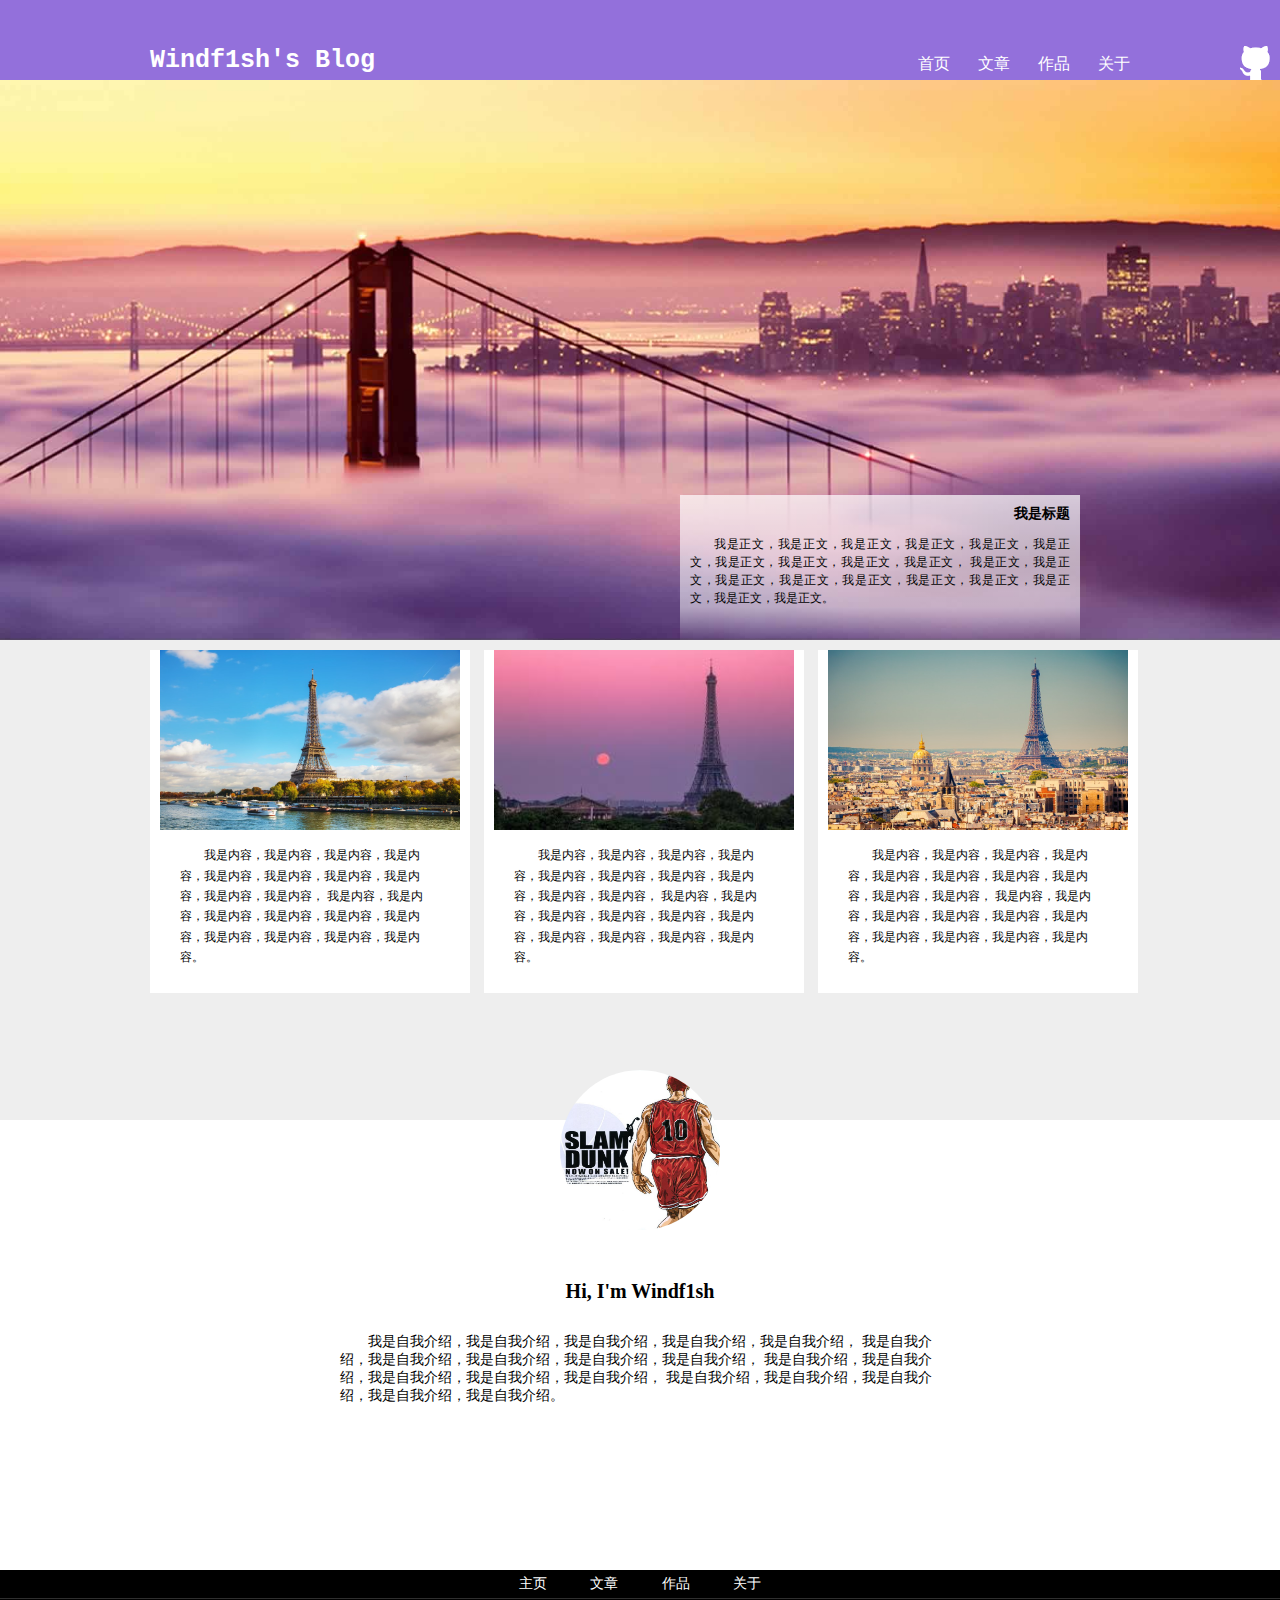
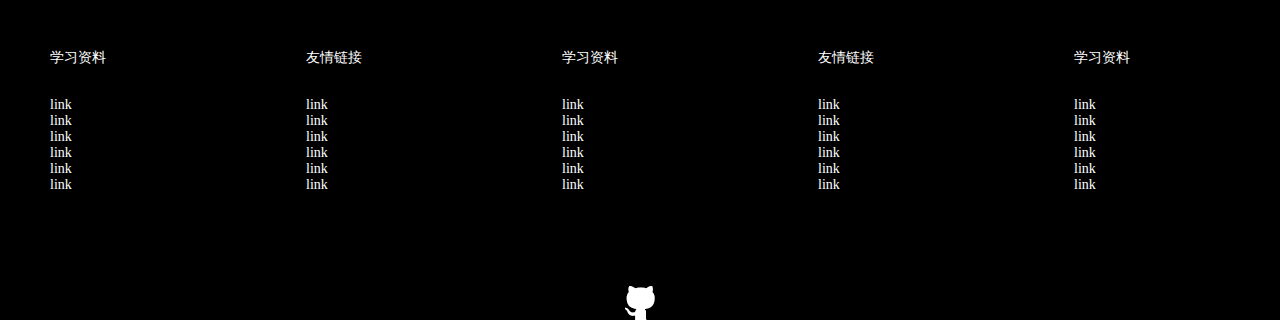
<file: task0001/index.html>
<!DOCTYPE html>
<html lang="en">
<head>
    <meta charset="UTF-8">
    <title>Windf1sh</title>
    <link rel="stylesheet" href="css/style.css">
</head>
<body>
    <header>
        <nav>
            <div class="nav-children">
                <p>Windf1sh's Blog</p>
                <ul>
                    <li><a href="about.html">关于</a></li>
                    <li><a href="gallery.html">作品</a></li>
                    <li><a href="blog.html">文章</a></li>
                    <li><a href="index.html">首页</a></li>
                </ul>
            </div>
            <a href="https://github.com/" target="_blank"><img src="img/icon-github.png" alt="icon-github"></a>
        </nav>
    </header>

    <section class="index">
        <div class="pic">
            <img src="img/banner-bg.jpg" class="banner" alt="banner">
            <div>
                <h2>我是标题</h2>
                <p>
                    我是正文，我是正文，我是正文，我是正文，我是正文，我是正文，我是正文，我是正文，我是正文，我是正文，
                    我是正文，我是正文，我是正文，我是正文，我是正文，我是正文，我是正文，我是正文，我是正文，我是正文。
                </p>
            </div>
        </div>

        <article>
            <div class="desc">
                <div class="col">
                    <img src="img/Paris1.jpg" alt="Paris1">
                    <p>
                        我是内容，我是内容，我是内容，我是内容，我是内容，我是内容，我是内容，我是内容，我是内容，我是内容，
                        我是内容，我是内容，我是内容，我是内容，我是内容，我是内容，我是内容，我是内容，我是内容，我是内容。
                    </p>
                </div>
                <div class="col middle">
                    <img src="img/Paris2.jpeg" alt="Paris2">
                    <p>
                        我是内容，我是内容，我是内容，我是内容，我是内容，我是内容，我是内容，我是内容，我是内容，我是内容，
                        我是内容，我是内容，我是内容，我是内容，我是内容，我是内容，我是内容，我是内容，我是内容，我是内容。
                    </p>
                </div>
                <div class="col">
                    <img src="img/Paris3.jpg" alt="Paris3">
                    <p>
                        我是内容，我是内容，我是内容，我是内容，我是内容，我是内容，我是内容，我是内容，我是内容，我是内容，
                        我是内容，我是内容，我是内容，我是内容，我是内容，我是内容，我是内容，我是内容，我是内容，我是内容。
                    </p>
                </div>
            </div>
        </article>

        <div class="profile">
            <img src="img/SlamDunk.JPG" alt="SlamDunk">
            <div class="wrapper">
                <h2>Hi, I'm Windf1sh</h2>
                <p>
                    我是自我介绍，我是自我介绍，我是自我介绍，我是自我介绍，我是自我介绍，
                    我是自我介绍，我是自我介绍，我是自我介绍，我是自我介绍，我是自我介绍，
                    我是自我介绍，我是自我介绍，我是自我介绍，我是自我介绍，我是自我介绍，
                    我是自我介绍，我是自我介绍，我是自我介绍，我是自我介绍，我是自我介绍。
                </p>
            </div>
        </div>
    </section>

    <footer>
        <div class="footer-nav">
            <ul>
                <li><a href="index.html">主页</a></li>
                <li><a href="blog.html">文章</a></li>
                <li><a href="gallery.html">作品</a></li>
                <li><a href="about.html">关于</a></li>
            </ul>
        </div>

        <div class="end">
            <p>学习资料</p>
            <ul>
                <li><a href="">link</a></li>
                <li><a href="">link</a></li>
                <li><a href="">link</a></li>
                <li><a href="">link</a></li>
                <li><a href="">link</a></li>
                <li><a href="">link</a></li>
            </ul>
        </div>
        <div class="end">
            <p>友情链接</p>
            <ul>
                <li><a href="">link</a></li>
                <li><a href="">link</a></li>
                <li><a href="">link</a></li>
                <li><a href="">link</a></li>
                <li><a href="">link</a></li>
                <li><a href="">link</a></li>
            </ul>
        </div>
        <div class="end">
            <p>学习资料</p>
            <ul>
                <li><a href="">link</a></li>
                <li><a href="">link</a></li>
                <li><a href="">link</a></li>
                <li><a href="">link</a></li>
                <li><a href="">link</a></li>
                <li><a href="">link</a></li>
            </ul>
        </div>
        <div class="end">
            <p>友情链接</p>
            <ul>
                <li><a href="">link</a></li>
                <li><a href="">link</a></li>
                <li><a href="">link</a></li>
                <li><a href="">link</a></li>
                <li><a href="">link</a></li>
                <li><a href="">link</a></li>
            </ul>
        </div>
        <div class="end">
            <p>学习资料</p>
            <ul>
                <li><a href="">link</a></li>
                <li><a href="">link</a></li>
                <li><a href="">link</a></li>
                <li><a href="">link</a></li>
                <li><a href="">link</a></li>
                <li><a href="">link</a></li>
            </ul>
        </div>
        <a href="https://github.com" target="_blank"><img src="img/icon-github.png" alt="icon-github"></a>
    </footer>
</body>
</html>
</file>
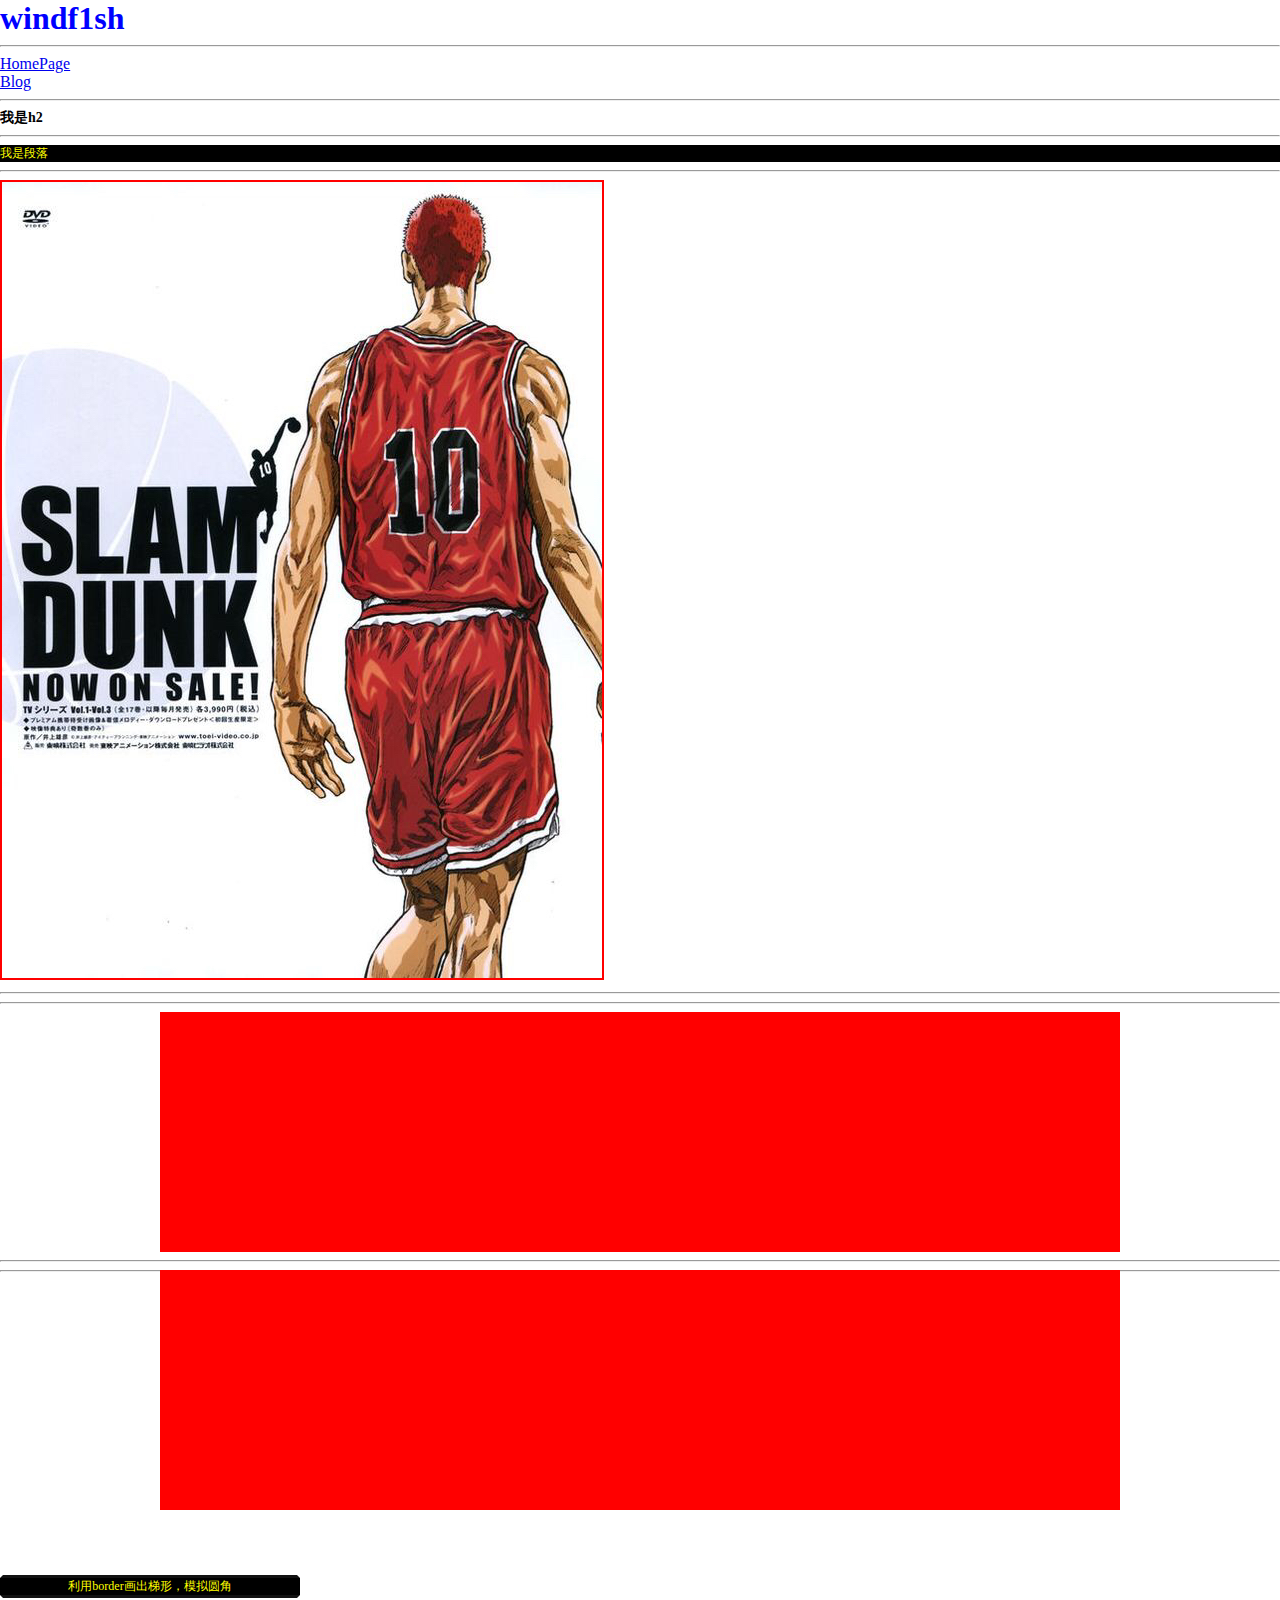
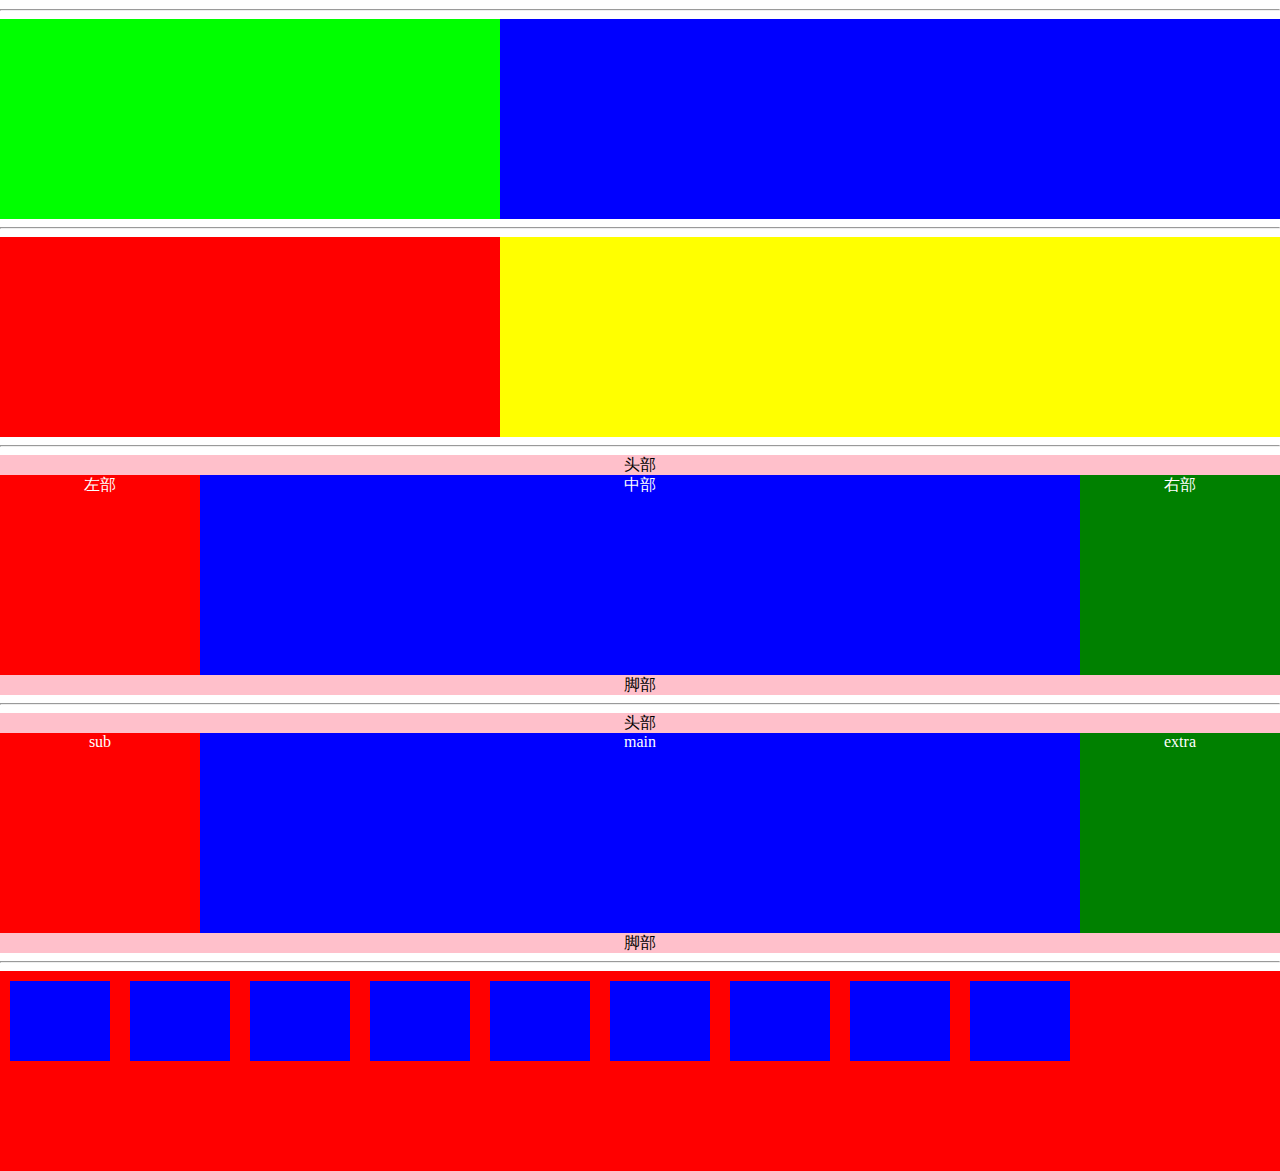
<file: task0001.html>
<!DOCTYPE html>
<html lang="en">
<head>
    <meta charset="UTF-8">
    <title>task001</title>
    <link rel="stylesheet" href="styles/task0001.css">
</head>
<body>
    <!--任务1~2-->
    <!--一级标题-->
    <h1>windf1sh</h1>

    <hr>

    <!--无序列表-->
    <ul>
        <li><a href="task0001.html">HomePage</a></li>
        <li><a href="https://weibo.com/3504236811/profile?topnav=1&wvr=6&is_all=1">Blog</a></li>
    </ul>

    <hr>

    <!--二级标题-->
    <h2>我是h2</h2>

    <hr>
    
    <!--段落-->
    <p>我是段落</p>

    <hr>
    
    <!--图片-->
    <img src="task0001/img/SlamDunk.JPG" alt="SlamDunk">

    <hr>
    <hr>

    <!--任务6-->
    <!--div居中-->
    <div class="center">
        <div class="center1"></div>
        <hr>
        <div class="center2"></div>
    </div>

    <hr>

    <!--圆角-->
    <div class="container">
        <div class="top"></div>
        <div class="content">
            <p>利用border画出梯形，模拟圆角</p>
        </div>
        <div class="bottom"></div>
    </div>

    <hr>

    <!--左侧固定，右侧自适应-->
    <div class="two1">
        <div class="left1"></div>
        <div class="right1"></div>
    </div>

    <hr>

    <div class="two2">
        <div class="left2"></div>
        <div class="right2"></div>
    </div>

    <hr>

    <!--左右两侧固定，中间自适应-->
    <header>头部</header>
    <div class="wrapper1">
        <div class="middle">中部</div>
        <div class="left">左部</div>
        <div class="right">右部</div>
    </div>
    <footer>脚部</footer>

    <hr>

    <header>头部</header>
    <div class="wrapper2">
        <div class="col main">
            <div class="main-wrap">main</div>
        </div>
        <div class="col sub">sub</div>
        <div class="col extra">extra</div>
    </div>
    <footer>脚部</footer>

    <hr>

    <!--自适应浮动布局-->
    <div class="float-container">
        <div class="float-element"></div>
        <div class="float-element"></div>
        <div class="float-element"></div>
        <div class="float-element"></div>
        <div class="float-element"></div>
        <div class="float-element"></div>
        <div class="float-element"></div>
        <div class="float-element"></div>
        <div class="float-element"></div>
    </div>

</body>
</html>
</file>
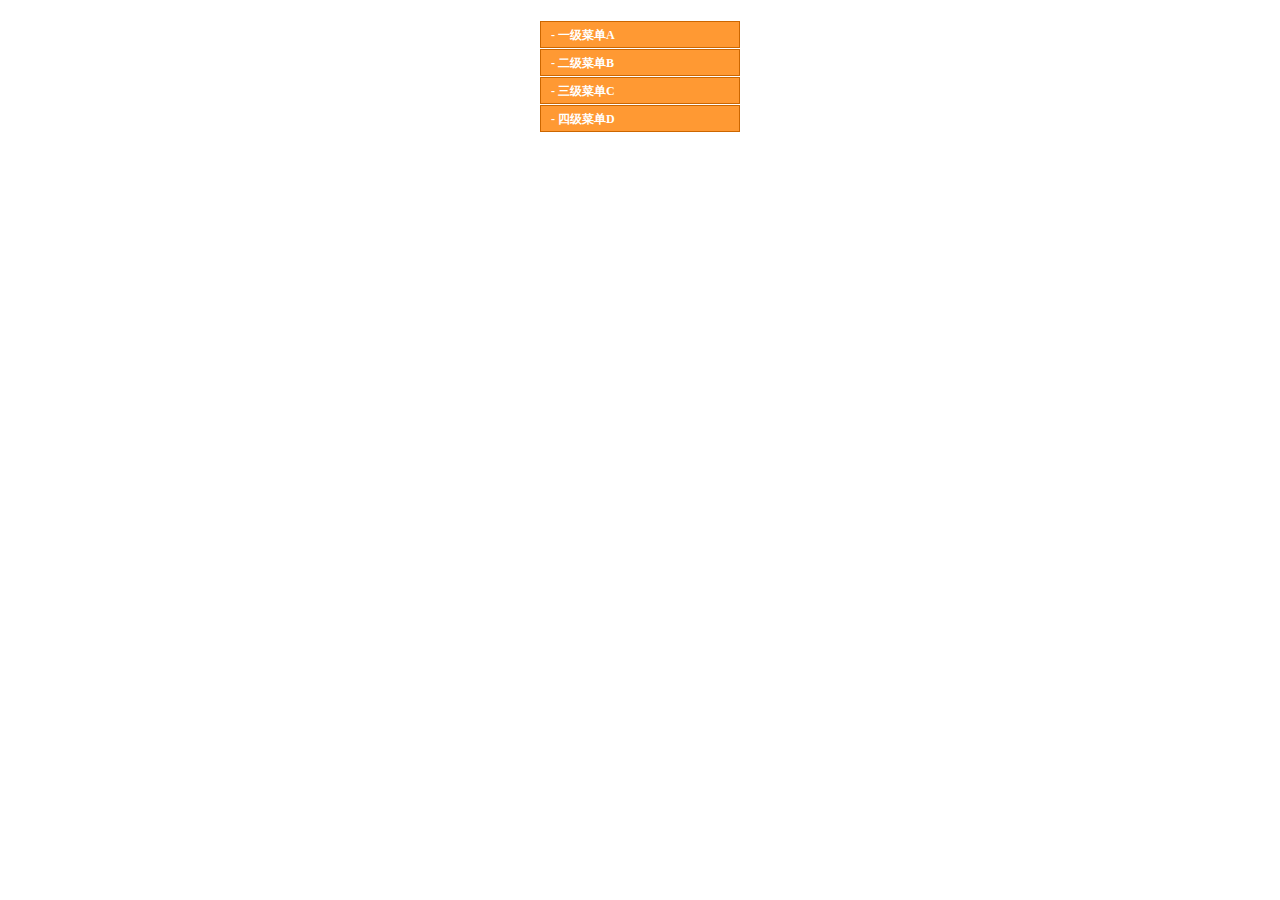
<file: test.html>
<!DOCTYPE html>
<html>

<head>
    <meta http-equiv="Content-Type" content="text/html; charset=UTF-8" />
    <title>CSS+JavaScript三级折叠菜单</title>
    <style>
        *,body,ul,li,h1,h2 {
            margin: 0;
            padding: 0;
            list-style: none;
        }

        body {
            font: 12px "宋体";
            padding-top: 20px;
        }

        #menu {
            width: 200px;
            margin: auto;
        }

        #menu h1 {
            cursor: pointer;
            color: #FFF;
            font-size: 12px;
            padding: 5px 0 3px 10px;
            border: #C60 1px solid;
            margin-top: 1px;
            background-color: #F93;
        }

        #menu h2 {
            cursor: pointer;
            color: #777;
            font-size: 12px;
            padding: 5px 0 3px 10px;
            border: #E7E7E7 1px solid;
            border-top-color: #FFF;
            background-color: #F4F4F4;
        }

        #menu ul {
            padding-left: 15px;
            height: 100px;
            border: #E7E7E7 1px solid;
            border-top: none;
            overflow: auto;
        }

        #menu ul li {
            padding: 5px 0 3px 10px;
        }

        .no {
            display: none;
        }
    </style>
</head>

<body>
<div id="menu">
    <h1 onClick="javascript:ShowMenu(this,'NO0')"> - 一级菜单A</h1>
    <span id="NO0" class="no">
   <h2 onClick="javascript:ShowMenu(this,'NO00')"> - 一级菜单A_1</h2>
   <ul id="NO00" class="no">
    <li>一级菜单A_0</li>
    <li>一级菜单A_1</li>
    <li>一级菜单A_2</li>
    <li>一级菜单A_3</li>
    <li>一级菜单A_4</li>
    <li>一级菜单A_5</li>
   </ul>
   <h2 onClick="javascript:ShowMenu(this,'NO01')"> - 一级菜单A_2</h2>
   <ul id="NO01" class="no">
    <li>一级菜单A_0</li>
    <li>一级菜单A_1</li>
    <li>一级菜单A_2</li>
    <li>一级菜单A_3</li>
    <li>一级菜单A_4</li>
   </ul>
   <h2 onClick="javascript:ShowMenu(this,'NO02')"> - 一级菜单A_3</h2>
   <ul id="NO02" class="no">
    <li>一级菜单A_0</li>
    <li>一级菜单A_1</li>
    <li>一级菜单A_2</li>
    <li>一级菜单A_3</li>
    <li>一级菜单A_4</li>
    <li>一级菜单A_5</li>
    <li>一级菜单A_6</li>
   </ul>
   <h2 onClick="javascript:ShowMenu(this,'NO03')"> - 一级菜单A_4</h2>
   <ul id="NO03" class="no">
    <li>一级菜单A_0</li>
    <li>一级菜单A_1</li>
    <li>一级菜单A_2</li>
    <li>一级菜单A_3</li>
    <li>一级菜单A_4</li>
    <li>一级菜单A_5</li>
    <li>一级菜单A_6</li>
    <li>一级菜单A_7</li>
   </ul>
</span>
    <h1 onClick="javascript:ShowMenu(this,'NO1')"> - 二级菜单B</h1>
    <span id="NO1" class="no">
   <h2 onClick="javascript:ShowMenu(this,'NO10')"> - 二级菜单B_1</h2>
   <ul id="NO10" class="no">
    <li>二级菜单B_0</li>
    <li>二级菜单B_1</li>
    <li>二级菜单B_2</li>
    <li>二级菜单B_3</li>
    <li>二级菜单B_4</li>
    <li>二级菜单B_5</li>
    <li>二级菜单B_6</li>
    <li>二级菜单B_7</li>
   </ul>
   <h2 onClick="javascript:ShowMenu(this,'NO11')"> - 二级菜单B_2</h2>
   <ul id="NO11" class="no">
    <li>二级菜单B_0</li>
    <li>二级菜单B_1</li>
    <li>二级菜单B_2</li>
    <li>二级菜单B_3</li>
    <li>二级菜单B_4</li>
    <li>二级菜单B_5</li>
    <li>二级菜单B_6</li>
    <li>二级菜单B_7</li>
   </ul>
</span>
    <h1 onClick="javascript:ShowMenu(this,'NO2')"> - 三级菜单C</h1>
    <span id="NO2" class="no">
   <h2 onClick="javascript:ShowMenu(this,'NO20')"> - 三级菜单C_1</h2>
   <ul id="NO20" class="no">
    <li>三级菜单C_0</li>
    <li>三级菜单C_1</li>
    <li>三级菜单C_2</li>
    <li>三级菜单C_3</li>
    <li>三级菜单C_4</li>
    <li>三级菜单C_5</li>
    <li>三级菜单C_6</li>
    <li>三级菜单C_7</li>
    <li>三级菜单C_8</li>
    <li>三级菜单C_9</li>
   </ul>
   <h2 onClick="javascript:ShowMenu(this,'NO21')"> - 三级菜单C_2</h2>
   <ul id="NO21" class="no">
    <li>三级菜单C_0</li>
    <li>三级菜单C_1</li>
    <li>三级菜单C_2</li>
    <li>三级菜单C_3</li>
    <li>三级菜单C_4</li>
   </ul>
</span>
    <h1 onClick="javascript:ShowMenu(this,'NO3')"> - 四级菜单D</h1>
    <span id="NO3" class="no">
   <h2 onClick="javascript:ShowMenu(this,'NO30')"> - 四级菜单D_1</h2>
   <ul id="NO30" class="no">
    <li>四级菜单D_0</li>
    <li>四级菜单D_1</li>
    <li>四级菜单D_2</li>
    <li>四级菜单D_3</li>
   </ul>
   <h2 onClick="javascript:ShowMenu(this,'NO31')"> - 四级菜单D_2</h2>
   <ul id="NO31" class="no">
    <li>四级菜单D_0</li>
    <li>四级菜单D_1</li>
    <li>四级菜单D_2</li>
    <li>四级菜单D_3</li>
    <li>四级菜单D_4</li>
    <li>四级菜单D_5</li>
   </ul>
</span>
</div>

<script language="JavaScript">
    function ShowMenu(obj, noid) {
        var block = document.getElementById(noid);
        var n = noid.substr(noid.length - 1);
        if (noid.length == 4) {
            var ul = document.getElementById(noid.substring(0, 3)).getElementsByTagName("ul");
            var h2 = document.getElementById(noid.substring(0, 3)).getElementsByTagName("h2");
            for (var i = 0; i < h2.length; i++) {
                h2[i].innerHTML = h2[i].innerHTML.replace("+", "-");
                h2[i].style.color = "";
            }
            obj.style.color = "#FF0000";
            for (var i = 0; i < ul.length; i++) {
                if (i != n) {
                    ul[i].className = "no";
                }
            }
        } else {
            var span = document.getElementById("menu").getElementsByTagName("span");
            var h1 = document.getElementById("menu").getElementsByTagName("h1");
            for (var i = 0; i < h1.length; i++) {
                h1[i].innerHTML = h1[i].innerHTML.replace("+", "-");
                h1[i].style.color = "";
            }
            obj.style.color = "#0000FF";
            for (var i = 0; i < span.length; i++) {
                if (i != n) {
                    span[i].className = "no";
                }
            }
        }
        if (block.className == "no") {
            block.className = "";
            obj.innerHTML = obj.innerHTML.replace("-", "+");
        } else {
            block.className = "no";
            obj.style.color = "";
        }
    }
</script>
</body>

</html>
</file>
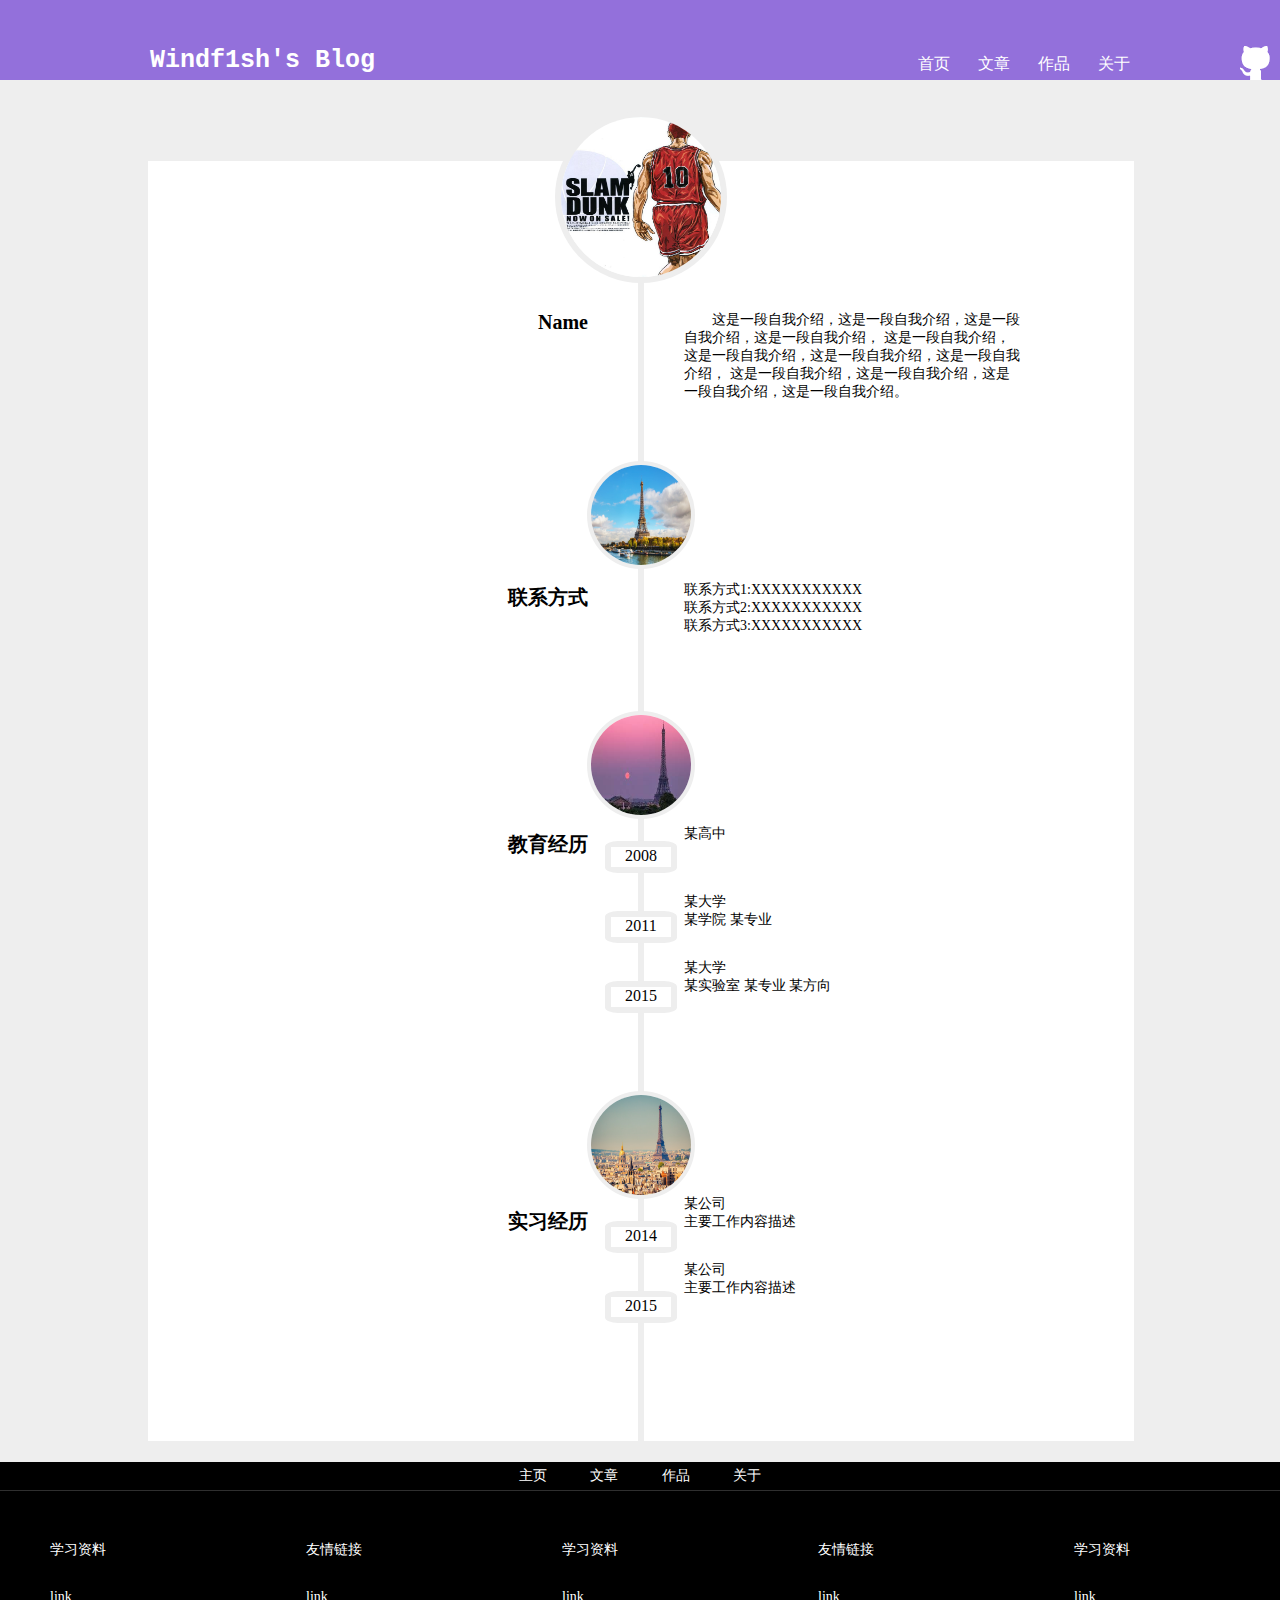
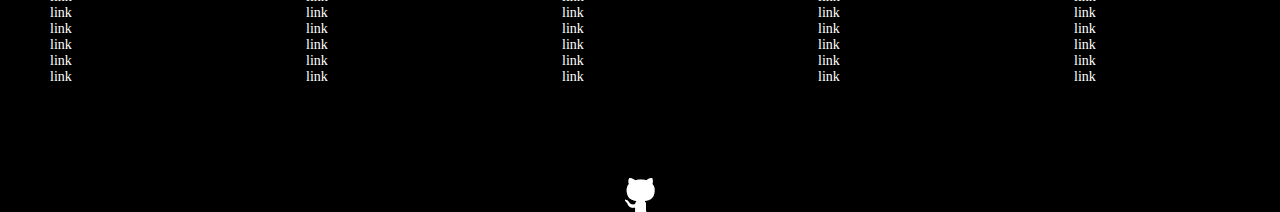
<file: task0001/about.html>
<!DOCTYPE html>
<html lang="en">
<head>
    <meta charset="UTF-8">
    <title>Windf1sh</title>
    <link rel="stylesheet" href="css/style.css">
</head>
<body>
    <header>
        <nav>
            <div class="nav-children">
                <p>Windf1sh's Blog</p>
                <ul>
                    <li><a href="about.html">关于</a></li>
                    <li><a href="gallery.html">作品</a></li>
                    <li><a href="blog.html">文章</a></li>
                    <li><a href="index.html">首页</a></li>
                </ul>
            </div>
            <a href="https://github.com/" target="_blank"><img src="img/icon-github.png" alt="icon-github"></a>
        </nav>
    </header>

    <section class="about">
        <div class="container">
            <div class="left">
                <h2 class="name1">Name</h2>
                <h2 class="cellphone1">联系方式</h2>
                <h2 class="school1">教育经历</h2>
                <h2 class="company1">实习经历</h2>
            </div>
            <div class="right">
                <p class="name2">
                    这是一段自我介绍，这是一段自我介绍，这是一段自我介绍，这是一段自我介绍，
                    这是一段自我介绍，这是一段自我介绍，这是一段自我介绍，这是一段自我介绍，
                    这是一段自我介绍，这是一段自我介绍，这是一段自我介绍，这是一段自我介绍。
                </p>
                <div class="cellphone2">
                    <p>联系方式1:XXXXXXXXXXX</p>
                    <p>联系方式2:XXXXXXXXXXX</p>
                    <p>联系方式3:XXXXXXXXXXX</p>
                </div>
                <div class="school2">
                    <p>某高中</p>
                    <p>
                        某大学 <br>
                        某学院 某专业
                    </p>
                    <p>
                        某大学 <br>
                        某实验室 某专业 某方向
                    </p>
                </div>
                <div class="company2">
                    <p>
                        某公司 <br>
                        主要工作内容描述
                    </p>
                    <p>
                        某公司 <br>
                        主要工作内容描述
                    </p>
                </div>
            </div>
            <img src="img/SlamDunk.JPG" alt="avatar" id="ava1">
            <img src="img/Paris1.jpg" alt="Paris1" id="ava2">
            <img src="img/Paris2.jpeg" alt="Paris2" id="ava3">
            <img src="img/Paris3.jpg" alt="Paris3" id="ava4">
            <span class="school3">2008</span>
            <span class="school4">2011</span>
            <span class="school5">2015</span>
            <span class="company3">2014</span>
            <span class="company4">2015</span>
        </div>
    </section>

    <footer>
        <div class="footer-nav">
            <ul>
                <li><a href="index.html">主页</a></li>
                <li><a href="blog.html">文章</a></li>
                <li><a href="gallery.html">作品</a></li>
                <li><a href="about.html">关于</a></li>
            </ul>
        </div>

        <div class="end">
            <p>学习资料</p>
            <ul>
                <li><a href="">link</a></li>
                <li><a href="">link</a></li>
                <li><a href="">link</a></li>
                <li><a href="">link</a></li>
                <li><a href="">link</a></li>
                <li><a href="">link</a></li>
            </ul>
        </div>
        <div class="end">
            <p>友情链接</p>
            <ul>
                <li><a href="">link</a></li>
                <li><a href="">link</a></li>
                <li><a href="">link</a></li>
                <li><a href="">link</a></li>
                <li><a href="">link</a></li>
                <li><a href="">link</a></li>
            </ul>
        </div>
        <div class="end">
            <p>学习资料</p>
            <ul>
                <li><a href="">link</a></li>
                <li><a href="">link</a></li>
                <li><a href="">link</a></li>
                <li><a href="">link</a></li>
                <li><a href="">link</a></li>
                <li><a href="">link</a></li>
            </ul>
        </div>
        <div class="end">
            <p>友情链接</p>
            <ul>
                <li><a href="">link</a></li>
                <li><a href="">link</a></li>
                <li><a href="">link</a></li>
                <li><a href="">link</a></li>
                <li><a href="">link</a></li>
                <li><a href="">link</a></li>
            </ul>
        </div>
        <div class="end">
            <p>学习资料</p>
            <ul>
                <li><a href="">link</a></li>
                <li><a href="">link</a></li>
                <li><a href="">link</a></li>
                <li><a href="">link</a></li>
                <li><a href="">link</a></li>
                <li><a href="">link</a></li>
            </ul>
        </div>
        <a href="https://github.com" target="_blank"><img src="img/icon-github.png" alt="icon-github"></a>
    </footer>
</body>
</html>
</file>
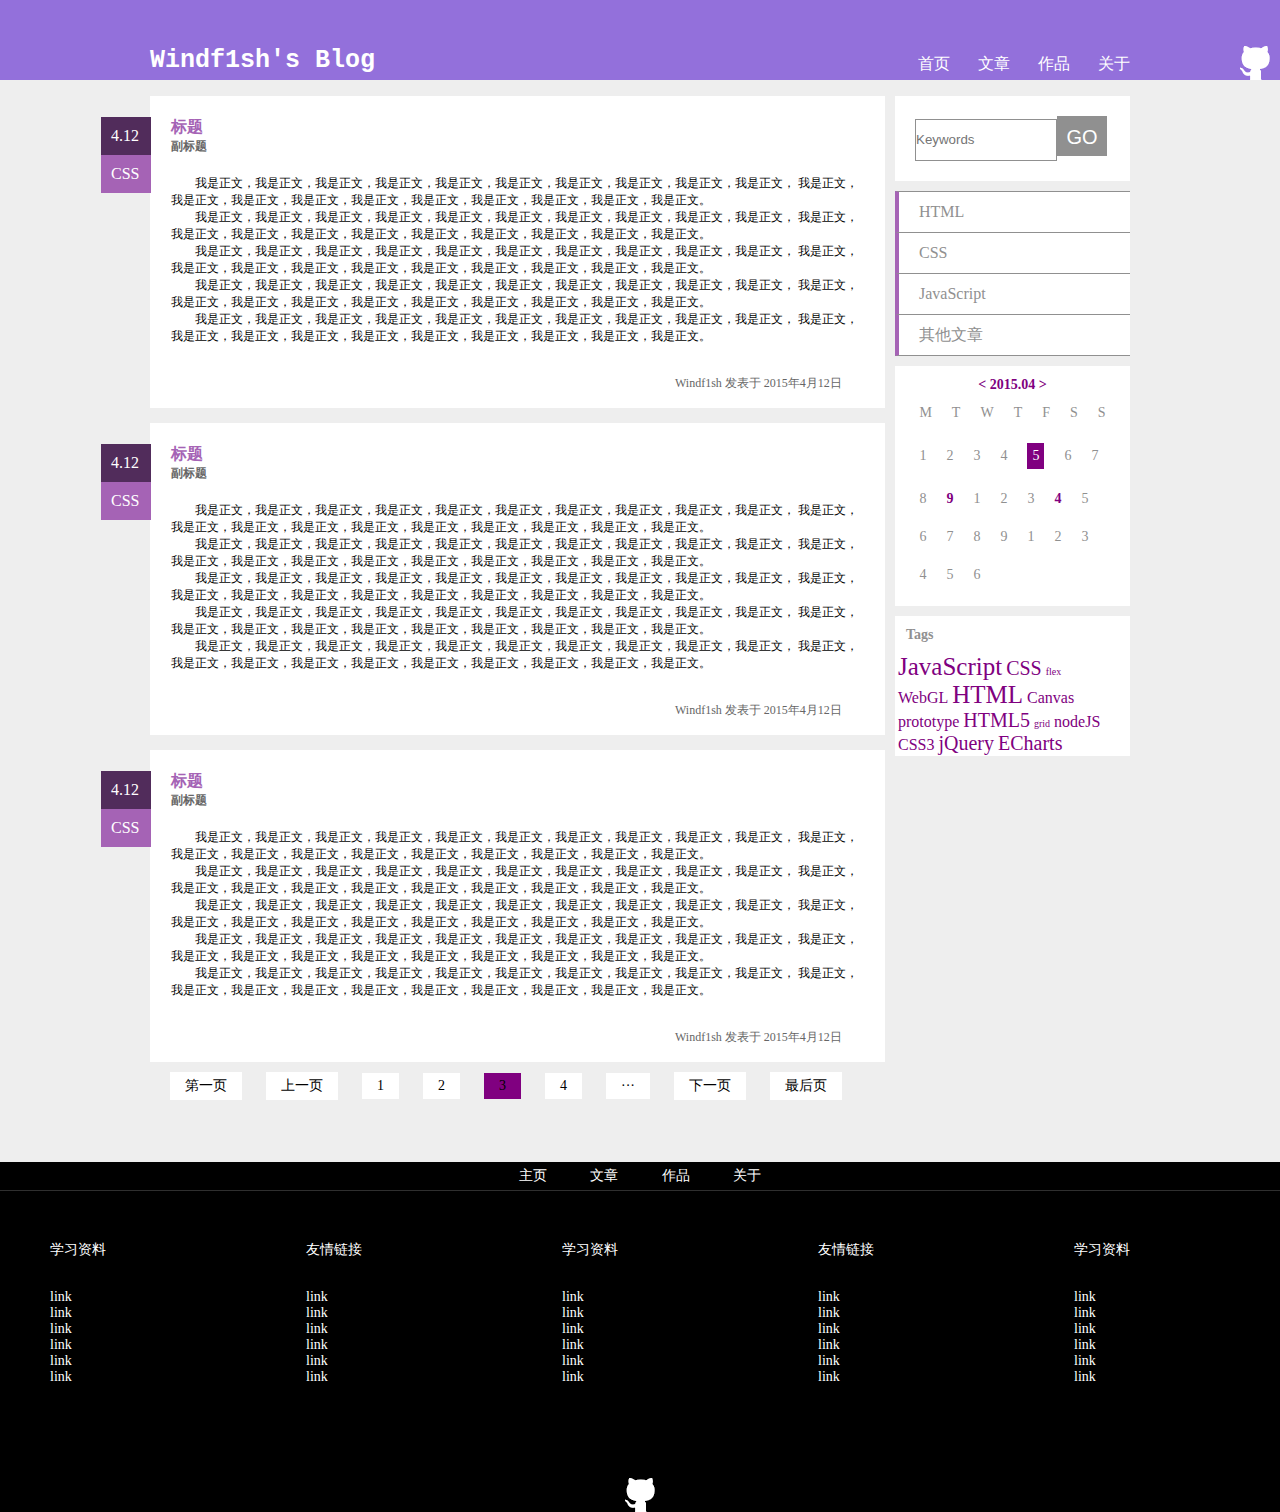
<file: task0001/blog.html>
<!DOCTYPE html>
<html lang="en">
<head>
    <meta charset="UTF-8">
    <title>Windf1sh</title>
    <link rel="stylesheet" href="css/style.css">
</head>
<body>
    <header>
        <nav>
            <div class="nav-children">
                <p>Windf1sh's Blog</p>
                <ul>
                    <li><a href="about.html">关于</a></li>
                    <li><a href="gallery.html">作品</a></li>
                    <li><a href="blog.html">文章</a></li>
                    <li><a href="index.html">首页</a></li>
                </ul>
            </div>
            <a href="https://github.com/" target="_blank"><img src="img/icon-github.png" alt="icon-github"></a>
        </nav>
    </header>

    <section class="blog">
        <article>
            <div class="left">
                <div class="content">
                    <ul>
                        <li>4.12</li>
                        <li>CSS</li>
                    </ul>
                    <hgroup>
                        <h1>标题</h1>
                        <h2>副标题</h2>
                    </hgroup>
                    <p>
                        我是正文，我是正文，我是正文，我是正文，我是正文，我是正文，我是正文，我是正文，我是正文，我是正文，
                        我是正文，我是正文，我是正文，我是正文，我是正文，我是正文，我是正文，我是正文，我是正文，我是正文。
                    </p>
                    <p>
                        我是正文，我是正文，我是正文，我是正文，我是正文，我是正文，我是正文，我是正文，我是正文，我是正文，
                        我是正文，我是正文，我是正文，我是正文，我是正文，我是正文，我是正文，我是正文，我是正文，我是正文。
                    </p>
                    <p>
                        我是正文，我是正文，我是正文，我是正文，我是正文，我是正文，我是正文，我是正文，我是正文，我是正文，
                        我是正文，我是正文，我是正文，我是正文，我是正文，我是正文，我是正文，我是正文，我是正文，我是正文。
                    </p>
                    <p>
                        我是正文，我是正文，我是正文，我是正文，我是正文，我是正文，我是正文，我是正文，我是正文，我是正文，
                        我是正文，我是正文，我是正文，我是正文，我是正文，我是正文，我是正文，我是正文，我是正文，我是正文。
                    </p>
                    <p>
                        我是正文，我是正文，我是正文，我是正文，我是正文，我是正文，我是正文，我是正文，我是正文，我是正文，
                        我是正文，我是正文，我是正文，我是正文，我是正文，我是正文，我是正文，我是正文，我是正文，我是正文。
                    </p>
                    <p class="sign">
                        Windf1sh 发表于 2015年4月12日
                    </p>
                </div>
                <div class="content">
                    <div>
                        <ul>
                            <li>4.12</li>
                            <li>CSS</li>
                        </ul>
                    </div>
                    <hgroup>
                        <h1>标题</h1>
                        <h2>副标题</h2>
                    </hgroup>
                    <p>
                        我是正文，我是正文，我是正文，我是正文，我是正文，我是正文，我是正文，我是正文，我是正文，我是正文，
                        我是正文，我是正文，我是正文，我是正文，我是正文，我是正文，我是正文，我是正文，我是正文，我是正文。
                    </p>
                    <p>
                        我是正文，我是正文，我是正文，我是正文，我是正文，我是正文，我是正文，我是正文，我是正文，我是正文，
                        我是正文，我是正文，我是正文，我是正文，我是正文，我是正文，我是正文，我是正文，我是正文，我是正文。
                    </p>
                    <p>
                        我是正文，我是正文，我是正文，我是正文，我是正文，我是正文，我是正文，我是正文，我是正文，我是正文，
                        我是正文，我是正文，我是正文，我是正文，我是正文，我是正文，我是正文，我是正文，我是正文，我是正文。
                    </p>
                    <p>
                        我是正文，我是正文，我是正文，我是正文，我是正文，我是正文，我是正文，我是正文，我是正文，我是正文，
                        我是正文，我是正文，我是正文，我是正文，我是正文，我是正文，我是正文，我是正文，我是正文，我是正文。
                    </p>
                    <p>
                        我是正文，我是正文，我是正文，我是正文，我是正文，我是正文，我是正文，我是正文，我是正文，我是正文，
                        我是正文，我是正文，我是正文，我是正文，我是正文，我是正文，我是正文，我是正文，我是正文，我是正文。
                    </p>
                    <p class="sign">
                        Windf1sh 发表于 2015年4月12日
                    </p>
                </div>
                <div class="content">
                    <div>
                        <ul>
                            <li>4.12</li>
                            <li>CSS</li>
                        </ul>
                    </div>
                    <hgroup>
                        <h1>标题</h1>
                        <h2>副标题</h2>
                    </hgroup>
                    <p>
                        我是正文，我是正文，我是正文，我是正文，我是正文，我是正文，我是正文，我是正文，我是正文，我是正文，
                        我是正文，我是正文，我是正文，我是正文，我是正文，我是正文，我是正文，我是正文，我是正文，我是正文。
                    </p>
                    <p>
                        我是正文，我是正文，我是正文，我是正文，我是正文，我是正文，我是正文，我是正文，我是正文，我是正文，
                        我是正文，我是正文，我是正文，我是正文，我是正文，我是正文，我是正文，我是正文，我是正文，我是正文。
                    </p>
                    <p>
                        我是正文，我是正文，我是正文，我是正文，我是正文，我是正文，我是正文，我是正文，我是正文，我是正文，
                        我是正文，我是正文，我是正文，我是正文，我是正文，我是正文，我是正文，我是正文，我是正文，我是正文。
                    </p>
                    <p>
                        我是正文，我是正文，我是正文，我是正文，我是正文，我是正文，我是正文，我是正文，我是正文，我是正文，
                        我是正文，我是正文，我是正文，我是正文，我是正文，我是正文，我是正文，我是正文，我是正文，我是正文。
                    </p>
                    <p>
                        我是正文，我是正文，我是正文，我是正文，我是正文，我是正文，我是正文，我是正文，我是正文，我是正文，
                        我是正文，我是正文，我是正文，我是正文，我是正文，我是正文，我是正文，我是正文，我是正文，我是正文。
                    </p>
                    <p class="sign">
                        Windf1sh 发表于 2015年4月12日
                    </p>
                </div>
                <ul class="number">
                    <li class="no"><a href="">第一页</a></li>
                    <li class="no"><a href="">上一页</a></li>
                    <li class="no"><a href="">1</a></li>
                    <li class="no"><a href="">2</a></li>
                    <li class="no where"><a href="">3</a></li>
                    <li class="no"><a href="">4</a></li>
                    <li class="no"><a href="">···</a></li>
                    <li class="no"><a href="">下一页</a></li>
                    <li class="no"><a href="">最后页</a></li>
                </ul>
            </div>

            <div class="right">
                <div class="search">
                    <i class="fa fa-search" id="i-advanced-search-i"></i>
                    <input type="text" id="search-field" placeholder="Keywords"><button id="search-button">GO</button>
                </div>
                <div class="choice">
                    <ul>
                        <li><a href="">HTML</a></li>
                        <li><a href="">CSS</a></li>
                        <li><a href="">JavaScript</a></li>
                        <li><a href="">其他文章</a></li>
                    </ul>
                </div>
                <div class="date">
                    <table>
                        <caption>
                            <span>&lt;</span>
                            <span class="special">2015.04</span>
                            <span>&gt;</span>
                        </caption>
                        <tr>
                            <td>M</td>
                            <td>T</td>
                            <td>W</td>
                            <td>T</td>
                            <td>F</td>
                            <td>S</td>
                            <td>S</td>
                        </tr>
                        <tr>
                            <td>1</td>
                            <td>2</td>
                            <td>3</td>
                            <td>4</td>
                            <td class="most-special">5</td>
                            <td>6</td>
                            <td>7</td>
                        </tr>
                        <tr>
                            <td>8</td>
                            <td class="special">9</td>
                            <td>1</td>
                            <td>2</td>
                            <td>3</td>
                            <td class="special">4</td>
                            <td>5</td>
                        </tr>
                        <tr>
                            <td>6</td>
                            <td>7</td>
                            <td>8</td>
                            <td>9</td>
                            <td>1</td>
                            <td>2</td>
                            <td>3</td>
                        </tr>
                        <tr>
                            <td>4</td>
                            <td>5</td>
                            <td>6</td>
                        </tr>
                    </table>
                </div>
                <div class="tag">
                    <h2>Tags</h2>
                    <p><span class="first">JavaScript</span><span class="second">CSS</span><span class="third">flex</span></p>
                    <p><span>WebGL</span><span class="first">HTML</span><span>Canvas</span></p>
                    <p><span>prototype</span><span class="second">HTML5</span><span class="third">grid</span><span>nodeJS</span></p>
                    <p><span>CSS3</span><span class="second">jQuery</span><span class="second">ECharts</span></p>
                </div>
            </div>
        </article>
    </section>

    <footer>
        <div class="footer-nav">
            <ul>
                <li><a href="index.html">主页</a></li>
                <li><a href="blog.html">文章</a></li>
                <li><a href="gallery.html">作品</a></li>
                <li><a href="about.html">关于</a></li>
            </ul>
        </div>

        <div class="end">
            <p>学习资料</p>
            <ul>
                <li><a href="">link</a></li>
                <li><a href="">link</a></li>
                <li><a href="">link</a></li>
                <li><a href="">link</a></li>
                <li><a href="">link</a></li>
                <li><a href="">link</a></li>
            </ul>
        </div>
        <div class="end">
            <p>友情链接</p>
            <ul>
                <li><a href="">link</a></li>
                <li><a href="">link</a></li>
                <li><a href="">link</a></li>
                <li><a href="">link</a></li>
                <li><a href="">link</a></li>
                <li><a href="">link</a></li>
            </ul>
        </div>
        <div class="end">
            <p>学习资料</p>
            <ul>
                <li><a href="">link</a></li>
                <li><a href="">link</a></li>
                <li><a href="">link</a></li>
                <li><a href="">link</a></li>
                <li><a href="">link</a></li>
                <li><a href="">link</a></li>
            </ul>
        </div>
        <div class="end">
            <p>友情链接</p>
            <ul>
                <li><a href="">link</a></li>
                <li><a href="">link</a></li>
                <li><a href="">link</a></li>
                <li><a href="">link</a></li>
                <li><a href="">link</a></li>
                <li><a href="">link</a></li>
            </ul>
        </div>
        <div class="end">
            <p>学习资料</p>
            <ul>
                <li><a href="">link</a></li>
                <li><a href="">link</a></li>
                <li><a href="">link</a></li>
                <li><a href="">link</a></li>
                <li><a href="">link</a></li>
                <li><a href="">link</a></li>
            </ul>
        </div>
        <a href="https://github.com" target="_blank"><img src="img/icon-github.png" alt="icon-github"></a>
    </footer>
</body>
</html>
</file>
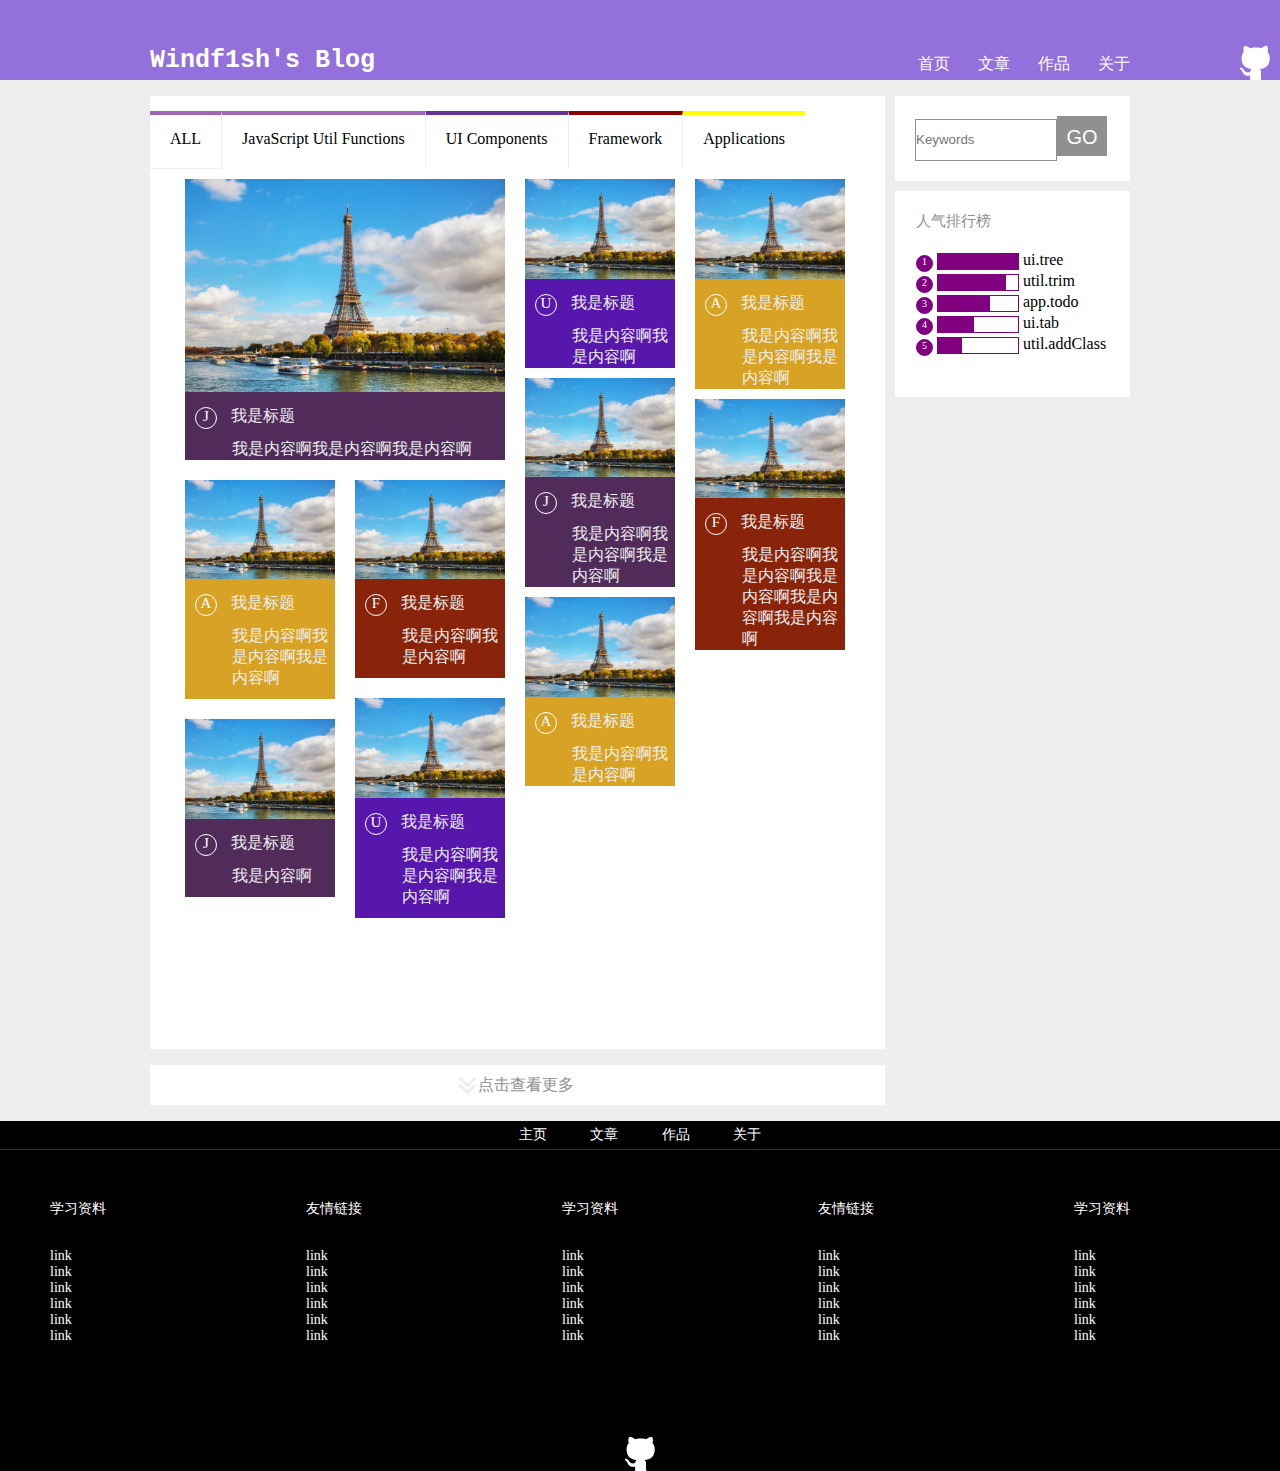
<file: task0001/gallery.html>
<!DOCTYPE html>
<html lang="en">
<head>
    <meta charset="UTF-8">
    <title>Windf1sh</title>
    <link rel="stylesheet" href="css/style.css">
</head>
<body>
    <header>
        <nav>
            <div class="nav-children">
                <p>Windf1sh's Blog</p>
                <ul>
                    <li><a href="about.html">关于</a></li>
                    <li><a href="gallery.html">作品</a></li>
                    <li><a href="blog.html">文章</a></li>
                    <li><a href="index.html">首页</a></li>
                </ul>
            </div>
            <a href="https://github.com/" target="_blank"><img src="img/icon-github.png" alt="icon-github"></a>
        </nav>
    </header>

    <section class="gallery">
        <article>
            <div class="left">
                <ul class="tab">
                    <li>ALL</li>
                    <li class="two">JavaScript Util Functions</li>
                    <li class="three">UI Components</li>
                    <li class="four">Framework</li>
                    <li>Applications</li>
                </ul>
                <div class="falls">
                    <div class="col1">
                        <div class="j">
                            <img src="img/Paris1.jpg" alt="Paris1">
                                <ul>
                                    <li>J</li>
                                    <li>我是标题</li>
                                </ul>
                                <p>我是内容啊我是内容啊我是内容啊</p>
                        </div>
                        <div class="col11">
                            <div class="a">
                                <img src="img/Paris1.jpg" alt="Paris1">
                                <ul>
                                    <li>A</li>
                                    <li>我是标题</li>
                                </ul>
                                <p>我是内容啊我是内容啊我是内容啊</p>
                            </div>
                            <div class="j">
                                <img src="img/Paris1.jpg" alt="Paris1">
                                <ul>
                                    <li>J</li>
                                    <li>我是标题</li>
                                </ul>
                                <p>我是内容啊</p>
                            </div>
                            <div class="f">
                                <img src="img/Paris1.jpg" alt="Paris1">
                                <ul>
                                    <li>F</li>
                                    <li>我是标题</li>
                                </ul>
                                <p>我是内容啊我是内容啊</p>
                            </div>
                            <div class="u">
                                <img src="img/Paris1.jpg" alt="Paris1">
                                <ul>
                                    <li>U</li>
                                    <li>我是标题</li>
                                </ul>
                                <p>我是内容啊我是内容啊我是内容啊</p>
                            </div>
                        </div>
                    </div>
                    <div class="col2">
                        <div class="u">
                            <img src="img/Paris1.jpg" alt="Paris1">
                            <ul>
                                <li>U</li>
                                <li>我是标题</li>
                            </ul>
                            <p>我是内容啊我是内容啊</p>
                        </div>
                        <div class="j">
                            <img src="img/Paris1.jpg" alt="Paris1">
                            <ul>
                                <li>J</li>
                                <li>我是标题</li>
                            </ul>
                            <p>我是内容啊我是内容啊我是内容啊</p>
                        </div>
                        <div class="a">
                            <img src="img/Paris1.jpg" alt="Paris1">
                            <ul>
                                <li>A</li>
                                <li>我是标题</li>
                            </ul>
                            <p>我是内容啊我是内容啊</p>
                        </div>
                    </div>
                    <div class="col3">
                        <div class="a">
                            <img src="img/Paris1.jpg" alt="Paris1">
                            <ul>
                                <li>A</li>
                                <li>我是标题</li>
                            </ul>
                            <p>我是内容啊我是内容啊我是内容啊</p>
                        </div>
                        <div class="f">
                            <img src="img/Paris1.jpg" alt="Paris1">
                            <ul>
                                <li>F</li>
                                <li>我是标题</li>
                            </ul>
                            <p>我是内容啊我是内容啊我是内容啊我是内容啊我是内容啊</p>
                            </div>
                        </div>
                    </div>
            </div>
            <div class="more">
                <ul>
                    <li class="arrow"></li>
                    <li><a href="">点击查看更多</a></li>
                </ul>
            </div>
            <div class="right">
                <div class="search">
                    <i class="fa fa-search" id="i-advanced-search-i"></i>
                    <input type="text" id="search-field" placeholder="Keywords"><button id="search-button">GO</button>
                </div>
                <div class="ranking">
                    <p>人气排行榜</p>
                    <ul>
                        <li>
                            <ul>
                                <li class="inb">1</li>
                                <li class="inb"><span class="s1"></span></li>
                                <li class="inb">ui.tree</li>
                            </ul>
                        </li>
                        <li>
                            <ul>
                                <li class="inb">2</li>
                                <li class="inb"><span class="s2"></span></li>
                                <li class="inb">util.trim</li>
                            </ul>
                        </li>
                        <li>
                            <ul>
                                <li class="inb">3</li>
                                <li class="inb"><span class="s3"></span></li>
                                <li class="inb">app.todo</li>
                            </ul>
                        </li>
                        <li>
                            <ul>
                                <li class="inb">4</li>
                                <li class="inb"><span class="s4"></span></li>
                                <li class="inb">ui.tab</li>
                            </ul>
                        </li>
                        <li>
                            <ul>
                                <li class="inb">5</li>
                                <li class="inb"><span class="s5"></span></li>
                                <li class="inb">util.addClass</li>
                            </ul>
                        </li>
                    </ul>
                </div>
            </div>
        </article>
    </section>

    <footer>
        <div class="footer-nav">
            <ul>
                <li><a href="index.html">主页</a></li>
                <li><a href="blog.html">文章</a></li>
                <li><a href="gallery.html">作品</a></li>
                <li><a href="about.html">关于</a></li>
            </ul>
        </div>

        <div class="end">
            <p>学习资料</p>
            <ul>
                <li><a href="">link</a></li>
                <li><a href="">link</a></li>
                <li><a href="">link</a></li>
                <li><a href="">link</a></li>
                <li><a href="">link</a></li>
                <li><a href="">link</a></li>
            </ul>
        </div>
        <div class="end">
            <p>友情链接</p>
            <ul>
                <li><a href="">link</a></li>
                <li><a href="">link</a></li>
                <li><a href="">link</a></li>
                <li><a href="">link</a></li>
                <li><a href="">link</a></li>
                <li><a href="">link</a></li>
            </ul>
        </div>
        <div class="end">
            <p>学习资料</p>
            <ul>
                <li><a href="">link</a></li>
                <li><a href="">link</a></li>
                <li><a href="">link</a></li>
                <li><a href="">link</a></li>
                <li><a href="">link</a></li>
                <li><a href="">link</a></li>
            </ul>
        </div>
        <div class="end">
            <p>友情链接</p>
            <ul>
                <li><a href="">link</a></li>
                <li><a href="">link</a></li>
                <li><a href="">link</a></li>
                <li><a href="">link</a></li>
                <li><a href="">link</a></li>
                <li><a href="">link</a></li>
            </ul>
        </div>
        <div class="end">
            <p>学习资料</p>
            <ul>
                <li><a href="">link</a></li>
                <li><a href="">link</a></li>
                <li><a href="">link</a></li>
                <li><a href="">link</a></li>
                <li><a href="">link</a></li>
                <li><a href="">link</a></li>
            </ul>
        </div>
        <a href="https://github.com" target="_blank"><img src="img/icon-github.png" alt="icon-github"></a>
    </footer>
</body>
</html>
</file>
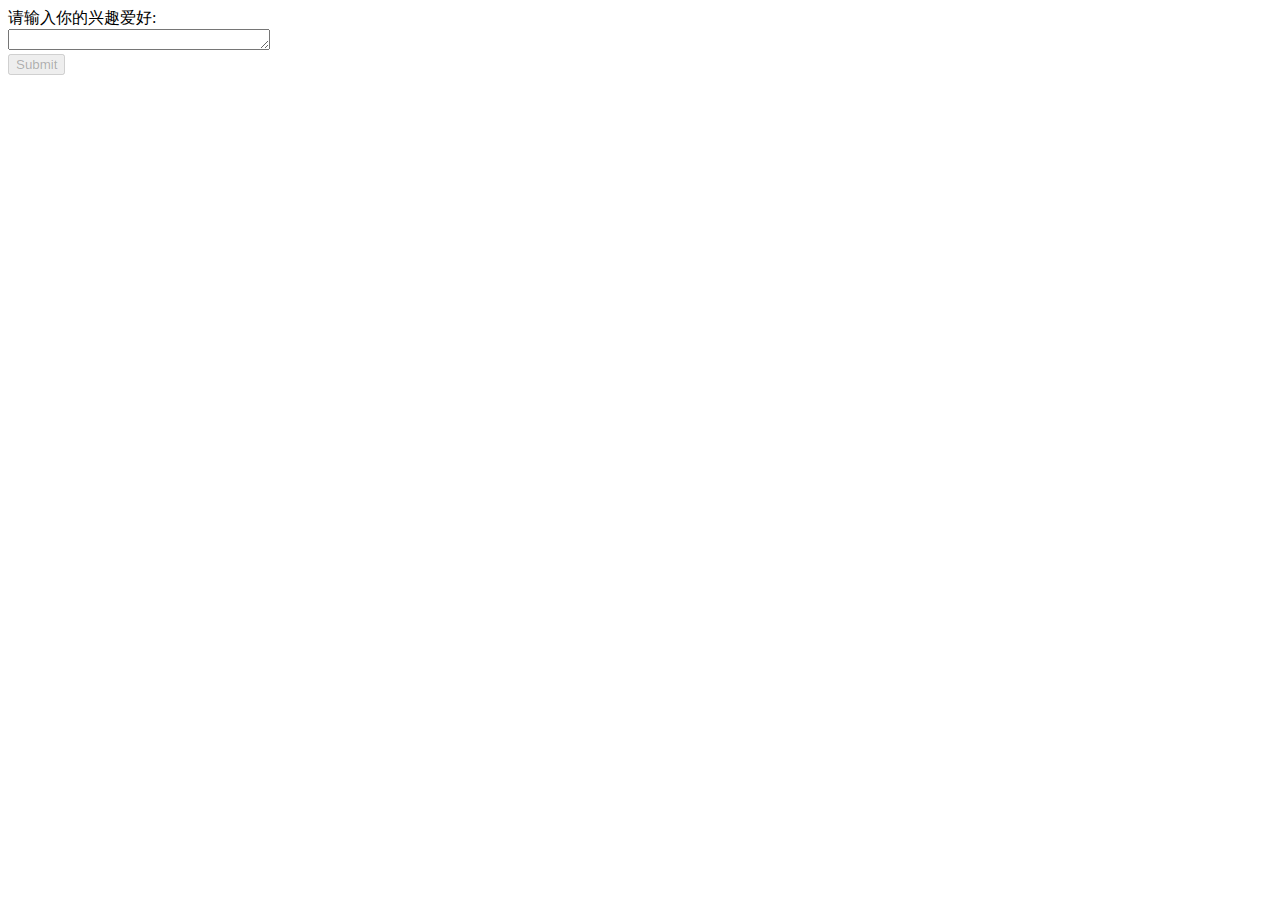
<file: task0002/task0002_1.html>
<!DOCTYPE html>
<html lang="en">
<head>
    <meta charset="UTF-8">
    <title>task0002_1</title>
</head>
<body>
    <div>
<!--        单行输入框-->
<!--        <label for="hobby">请输入你的兴趣爱好:</label>
            <input type="text" id="hobby">
            <input type="submit" id="submit">-->
        
<!--        多行输入框-->
        <label for="hobby">请输入你的兴趣爱好:</label> <br>
        <textarea name="" id="hobby" cols="30" rows="1"></textarea> <br>
        <input type="submit" id="submit">
        <script src="../scripts/task0002_1.js"></script>
    </div>
</body>
</html>
</file>
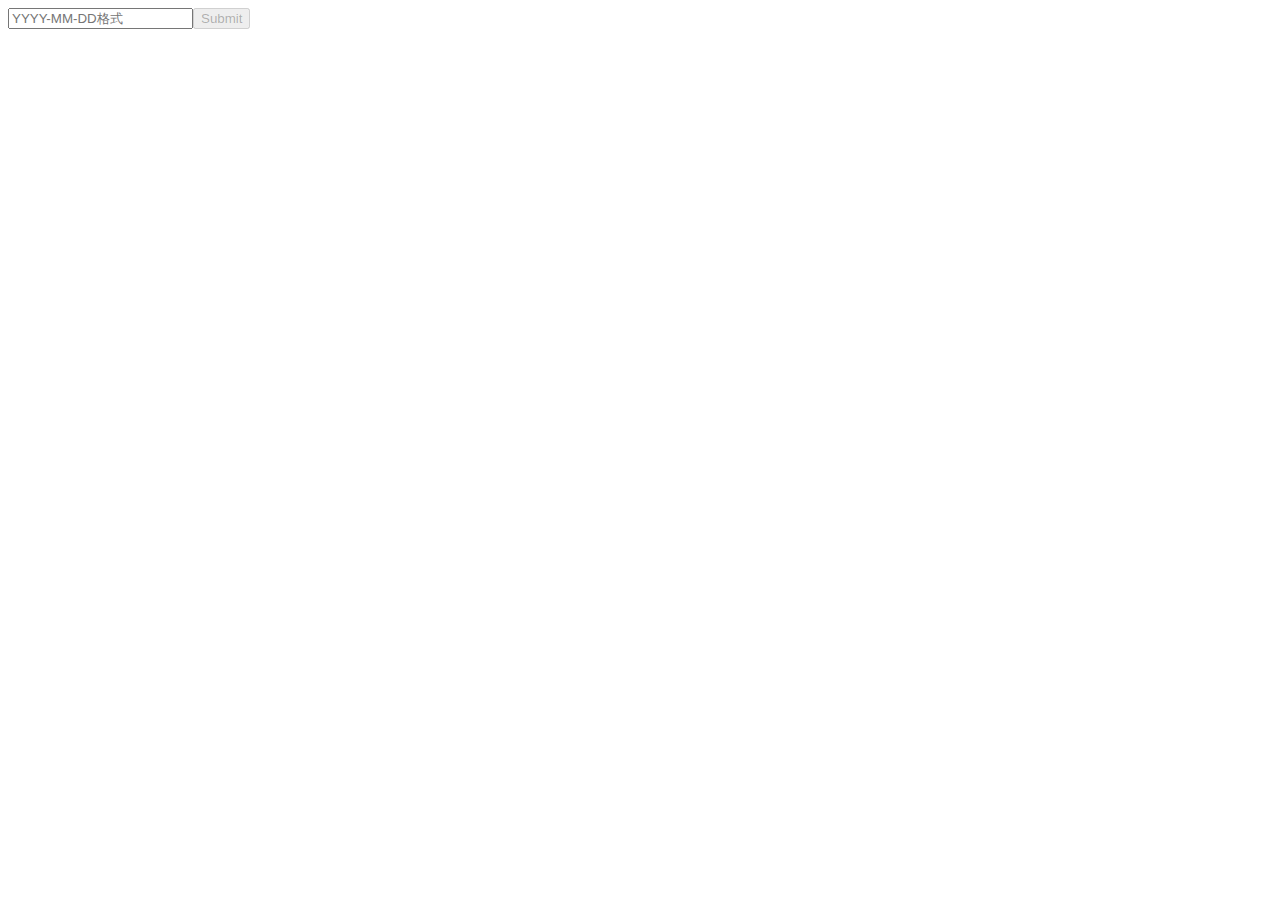
<file: task0002/task0002_2.html>
<!DOCTYPE html>
<html lang="en">
<head>
    <meta charset="UTF-8">
    <title>task0002_2</title>
</head>
<body>
    <div>
        <input type="text" id="time" placeholder="YYYY-MM-DD格式"><input type="submit" id="submit">
    </div>

    <script src="../scripts/task0002_2.js"></script>
</body>
</html>
</file>
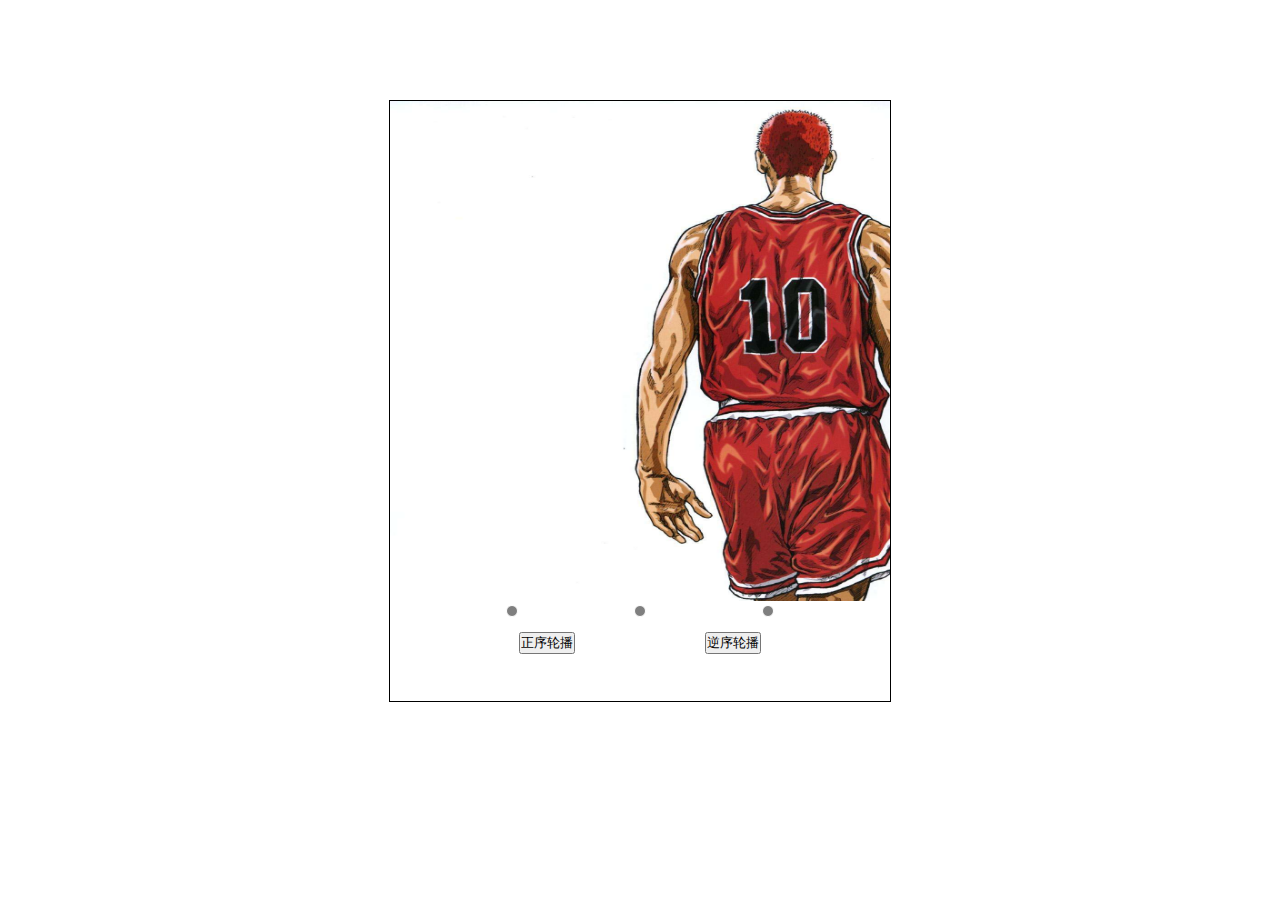
<file: task0002/task0002_3.html>
<!DOCTYPE html>
<html lang="en">
<head>
    <meta charset="UTF-8">
    <title>task0002_3</title>
    <style>
        * {
            margin: 0;
            padding: 0;
        }

        .box {
            width: 500px;
            height: 600px;
            border: 1px solid #000;
            margin: 100px auto;
            overflow: hidden;
        }

        .btn {
            width: 100%;
            display: flex;
            justify-content: space-evenly;
            margin-top: 15px;
        }

        .pics {
            list-style: none;
            display: flex;
        }

        img {
            width: 500px;
            height: 500px;
        }

        .indexes {
            display: flex;
            list-style: none;
            justify-content: space-evenly;
        }

        .indexes>span {
            display: inline-block;
            width: 10px;
            height: 10px;
            border: 1px solid #fff;
            border-radius: 50%;
            background-color: rgba(0, 0, 0, 0.5);
        }
    </style>
</head>
<body>
    <div class="box">
        <ul class="pics">
            <li><img src="../images/img0.jpeg" alt="img1"></li>
            <li><img src="../images/img1.jpeg" alt="img2"></li>
            <li><img src="../images/img2.jpeg" alt="img3"></li>
            <li><img src="../images/img0.jpeg" alt="img1"></li>
        </ul>
        <ul class="indexes">
            <span></span><span></span><span></span>
        </ul>
        <div class="btn">
            <input type="button" value="正序轮播" class="right">
            <input type="button" value="逆序轮播" class="left">
        </div>
    </div>

    <script src="../scripts/task0002_3.js"></script>
</body>
</html>
</file>
<file: task0002/task0002_4.html>
<!DOCTYPE html>
<html lang="en">
<head>
    <meta charset="UTF-8">
    <title>task0002_4</title>
    <style>
        body {
            position: relative;
        }
        div {
            position: absolute;
            left: 50%;
            transform: translateX(-50%);
            margin-top: 200px;
        }
    </style>
</head>
<body>
    <div>
        <input type="text" list="suggest">
        <input type="submit">
        <datalist id="suggest">
            <option>Simon</option>
            <option>Erik</option>
            <option>Kener</option>
        </datalist>
    </div>

    <script src="../scripts/task0002_4.js"></script>
</body>
</html>
</file>
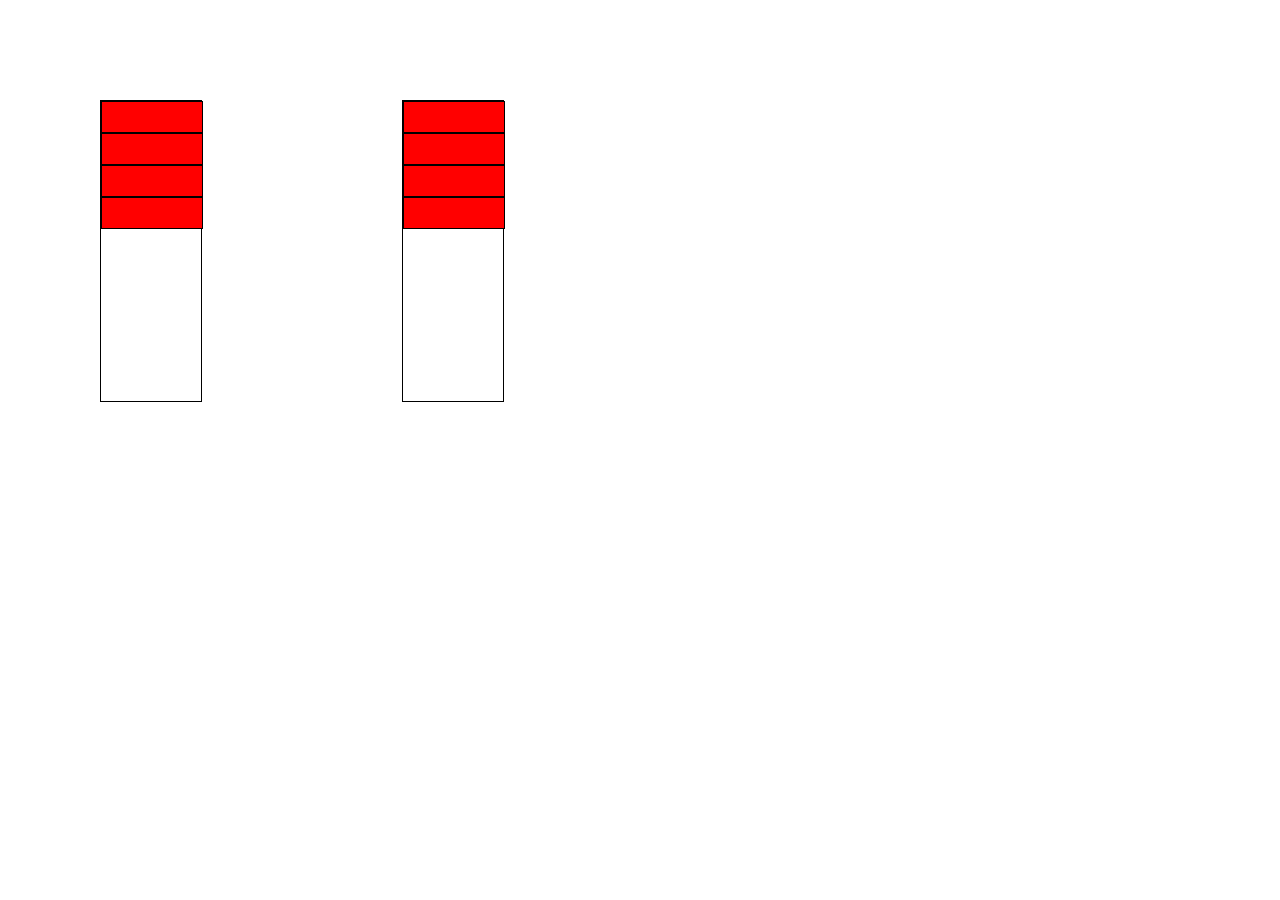
<file: task0002/task0002_5.html>
<!DOCTYPE html>
<html lang="en">
<head>
    <meta charset="UTF-8">
    <title>Title</title>
    <style>
        * {
            margin: 0;
            padding: 0;
        }

        body {
            display: flex;
        }
        
        div {
            width: 100px;
            height: 300px;
            border: 1px solid #000;
            margin: 100px;
        }

        p {
            width: 100%;
            height: 30px;
            background-color: red;
            border: 1px solid #000;
        }
    </style>
</head>
<body>
    <div class="dropzone">
        <p class="draggable" draggable="true"></p>
        <p class="draggable" draggable="true"></p>
        <p class="draggable" draggable="true"></p>
        <p class="draggable" draggable="true"></p>
    </div>
    <div class="dropzone">
        <p class="draggable" draggable="true"></p>
        <p class="draggable" draggable="true"></p>
        <p class="draggable" draggable="true"></p>
        <p class="draggable" draggable="true"></p>
    </div>

    <script src="../scripts/task0002_5.js"></script>
</body>
</html>
</file>
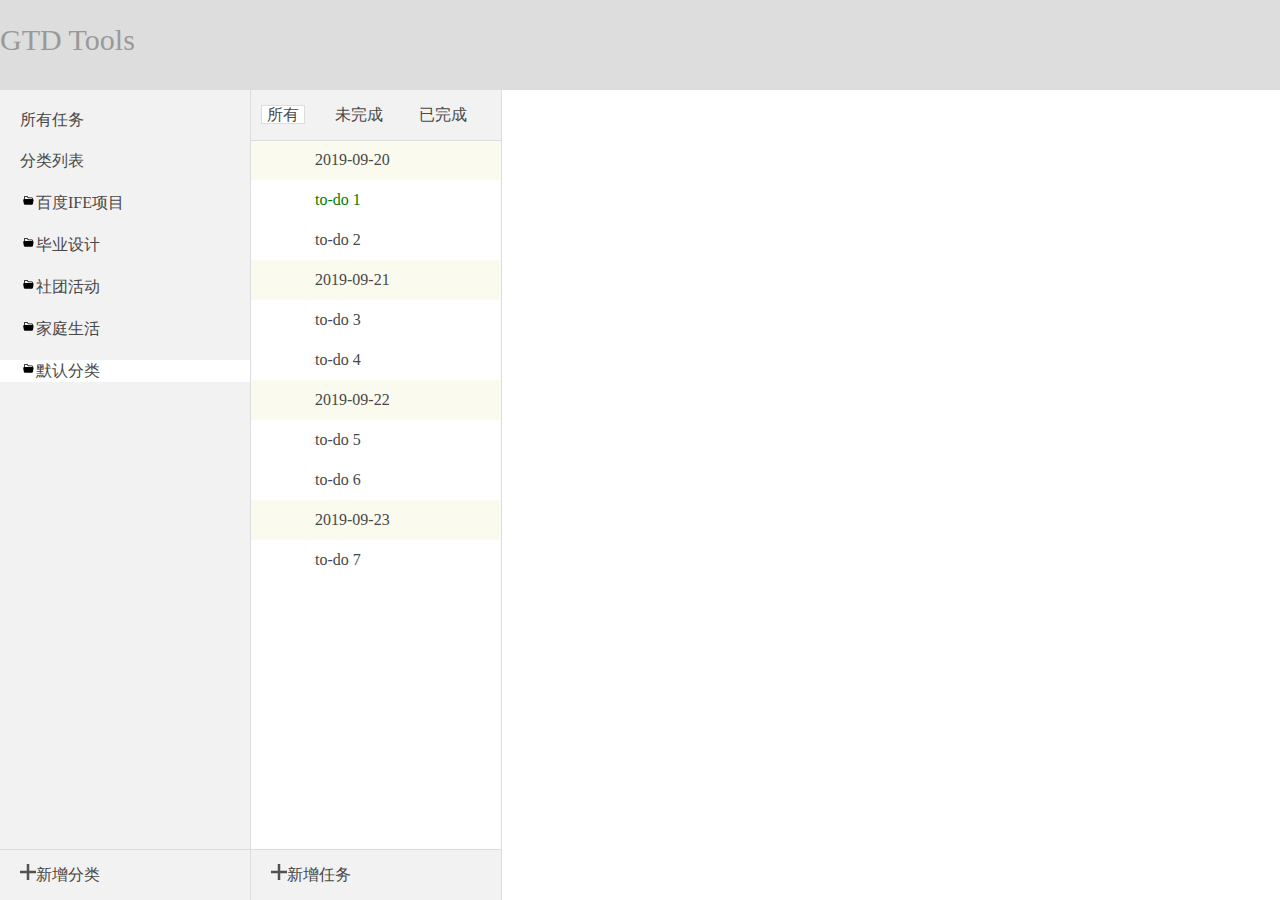
<file: task0003/task0003.html>
<!DOCTYPE html>
<html lang="en">
<head>
    <meta charset="UTF-8">
    <title>Title</title>
    <link rel="stylesheet" href="../styles/task0003.css">
</head>
<body>
<!--容器级div-->
    <div id="container">
<!--        头部区域-->
        <header>
            <p>GTD Tools</p>
        </header>
<!--        列表-->
        <div id="list">
            <!--        左侧列表-->
            <div id="all-item">
                <p>所有任务</p>
                <p>分类列表</p>
                <div id="directory">
                    <div class="item">
                        <p><img src="../images/file-open-fill.png" alt=""><span>百度IFE项目</span><strong class="remove">X</strong></p>
                        <div id="no0" class="no">
                            <p><img src="../images/file.png" alt=""><span>task1</span></p>
                            <p><img src="../images/file.png" alt=""><span>task2</span></p>
                        </div>
                    </div>
                    <div class="item">
                        <p><img src="../images/file-open-fill.png" alt=""><span>毕业设计</span><strong class="remove">X</strong></p>
                        <div id="no1" class="no">
                            <p><img src="../images/file.png" alt=""><span>task3</span></p>
                            <p><img src="../images/file.png" alt=""><span>task4</span></p>
                        </div>
                    </div>
                    <div class="item">
                        <p><img src="../images/file-open-fill.png" alt=""><span>社团活动</span><strong class="remove">X</strong></p>
                        <div id="no2" class="no">

                        </div>
                    </div>
                    <div class="item">
                        <p><img src="../images/file-open-fill.png" alt=""><span>家庭生活</span><strong class="remove">X</strong></p>
                        <div id="no3" class="no">

                        </div>
                    </div>
                    <div class="item">
                        <p id="current"><img src="../images/file-open-fill.png" alt=""><span>默认分类</span></p>
                        <div id="no4" class="no">

                        </div>
                    </div>
                </div>
                <p id="create-item"><img src="../images/plus.png" alt=""><span>新增分类</span></p>
            </div>
            <!--        中间列表-->
            <div id="file">
                <div id="filter">
                    <span id="selected">所有</span>
                    <span>未完成</span>
                    <span>已完成</span>
                </div>
                <div id="all-task">
                    <div class="content">
                        <p class="date">2019-09-20</p>
                        <p class="task yes">to-do 1</p>
                        <p class="task no">to-do 2</p>
                    </div>
                    <div class="content">
                        <p class="date">2019-09-21</p>
                        <p class="task no">to-do 3</p>
                        <p class="task no">to-do 4</p>
                    </div>
                    <div class="content">
                        <p class="date">2019-09-22</p>
                        <p class="task no">to-do 5</p>
                        <p class="task no">to-do 6</p>
                    </div>
                    <div class="content">
                        <p class="date">2019-09-23</p>
                        <p class="task no">to-do 7</p>
                    </div>
                </div>
                <div id="create-file"><img src="../images/plus.png" alt=""><span>新增任务</span></div>
            </div>
            <!--        右侧列表-->
            <div id="detail">
<!--                新增/编辑任务界面-->
                <div id="create-page">
                    <p><label for="title">标题：</label><input type="text" id="title" placeholder="最大字数为10" maxlength="10"></p>
                    <p><label for="date">日期：</label><input type="text" id="date" placeholder="yyyy-mm-dd"></p>
                    <p><label for="content">内容：</label><textarea name="" id="content" cols="30" rows="2" placeholder="最大字数为20" maxlength="20"></textarea></p>
                    <p>
                        <button id="confirm">确认</button>
                        <button id="cancel">取消</button>
                    </p>
                </div>
<!--                任务详细信息-->
                <div id="detail-page">
                    <p id="detail-heading">
                        <strong id="task-name"></strong>
                        <img id="finish" src="../images/eglass-finish.png" alt="">
                        <img id="edit" src="../images/edit.png" alt="">
                    </p>
                    <p id="task-date"></p>
                    <p id="task-content">完成task3的编码任务。</p>
                </div>
            </div>
        </div>
    </div>

    <script src="../scripts/task0003.js"></script>
</body>
</html>
</file>
<file: task0001/css/style.css>
/*清除所有元素的内外边距*/
body,div,dl,dt,dd,ul,ol,li,h1,h2,h3,h4,h5,h6,pre, code,
form,fieldset, legend,input,textarea,p,blockquote,th,td {
    margin:0;
    padding:0
}

/*header*/
nav {
    width: 100%;
    height: 80px;
    background-color: mediumpurple;
    color: #fff;
    overflow: hidden;
    position: relative;
}

.nav-children {
    width: 980px;
    height: 80px;
    margin: 0 auto;
    position: relative;
}

.nav-children p {
    font: bold 25px monospace;
    position: absolute;
    left: 0;
    bottom: 5px
;
}

.nav-children a {
    text-decoration: none;
    font-family: "Songti SC", sans-serif;
}

.nav-children a:link, 
              a:visited, 
              a:hover, 
              a:active {
    color: #fff;
}

.nav-children ul {
    position: absolute;
    right: 0;
    bottom: 5px;
}

.nav-children li {
    list-style-type: none;
    display: inline-block;
    float: right;
    margin-left: 28px;
}

nav a img {
    position: absolute;
    right: 10px;
    bottom: 0;
}

/*index*/

.index {
    position: relative;
}

.banner {
    width: 100%;
}

.pic {
    width: 100%;
    position: relative;
}

.pic div {
    width: 400px;
    height: 150px;
    position: absolute;
    right: 200px;
    bottom: 0;
    background-color: #fff;
    padding: 10px 10px 30px;
    box-sizing: border-box;
    background: linear-gradient(to bottom, rgba(255, 255, 255, 0.7), rgba(255, 255, 255, 0.5) 75%, rgba(255, 255, 255, 0) 100%);
}

.pic h2 {
    font-size: 14px;
    margin-bottom: 12px;
    float: right;
}

.pic p {
    font-size: 12px;
    line-height: 150%;
    clear: both;
    text-align: justify;
    text-indent: 24px;
}

.index article {
    width: 100%;
    height: 480px;
    position: relative;
    background-color: #eee;
    overflow: hidden;
    margin-top: -5px;/*清除由于section相对定位造成的空白部分*/
}

.desc {
    position: absolute;
    left: 50%;
    margin-left: -490px;
    background-color: #eee;
    margin-top: 10px;
}

.col {
    width: 320px;
    display: inline-block;
    background-color: #fff;
}

.col img {
    width: 300px;
    height: 180px;
    display: block;
    margin: 0 auto;
}

.col p {
    font-size: 12px;
    text-indent: 24px;
    line-height: 170%;
    padding: 15px 30px 25px;
    overflow: hidden;
}

.middle {
    margin: 0 10px;
}

.profile {
    position: relative;
    height: 450px;
}

.profile img {
    width: 160px;
    height: 160px;
    border-radius: 50%;
    position: absolute;
    top: -50px;
    left: 50%;
    margin-left: -80px;
}

.wrapper {
    position: absolute;
    left: 50%;
    margin-left: -300px;
    margin-top: 160px;
}

.wrapper h2 {
    font-size: 20px;
    color: #000;
    text-align: center;
    margin-bottom: 30px;
}

.wrapper p {
    font-size: 14px;
    color: #000;
    width: 600px;
    text-indent: 28px;
}

/*footer*/

footer {
    width: 100%;
    height: 350px;
    background-color: #000;
    overflow: hidden;
    color: #fff;
    font-size: 14px;
    position: relative;
}

footer li {
    list-style-type: none;
}

.footer-nav {
    width: 100%;
    border-bottom: 1px solid #2f2f2f;
    text-align: center;
}

.footer-nav ul {
    display: inline-block;
    margin-top: 5px;
    margin-bottom: 5px;
}

.footer-nav li {
    display: inline-block;
    margin: 0 20px;
}

footer a {
    text-decoration: none;
}

footer a:link,
       a:visited,
       a:hover,
       a:active {
    color: #fff;
}

.end {
    width: 20%;
    display: inline-block;
    float: left;
    margin-top: 50px;
}

.end p {
    margin-bottom: 30px;
}

.end p,
.end ul {
    margin-left: 50px;
}

footer img {
    position: absolute;
    left: 50%;
    margin-left: -15px;
    bottom: 0;
}

/*blog*/

.blog {
    background-color: #eee;
    border: 1px solid #eee;
}

.blog article {
    width: 980px;
    height: 1080px;
    margin: 0 auto;
}

.blog .left {
    width: 75%;
    float: left;
}

.content {
    position: relative;
    background-color: #fff;
    border: 1px solid #fff;
    margin-top: 15px;
}

.content ul {
    position: absolute;
    left: -50px;
    top: 20px;
}

.content li {
    list-style-type: none;
    display: block;
    padding: 10px;
    width: 30px;
    color: #fff;
}

.content li:first-child {
    background-color: #512c5b;
}

.content li:last-child {
    background-color: #a563b5;
}

hgroup {
    margin: 20px;
}

.content h1 {
    font-size: 16px;
    color: #a563b5;
}

.content h2 {
    font-size: 12px;
    color: #666;
}

.content p {
    font-size: 12px;
    text-indent: 24px;
    margin: 0 20px;
}

.content .sign {
    font-size: 12px;
    color: #666;
    margin: 30px 15px 15px 500px;
}

.number {
    margin-left: 10px;
}

.no  {
    list-style-type: none;
    display: inline-block;
    padding: 5px 15px;
    margin: 10px;
    font-size: 14px;
    background-color: #fff;
}

.no a {
    color: #000;
    text-decoration: none;
}

.where {
    color: #fff;
    background-color: purple;
}

.right {
    width: 25%;
    float: right;
    padding-left: 10px;
    box-sizing: border-box;
}

.search {
    background-color: #fff;
    margin-top: 15px;
}

 #search-field {
    width: 140px;
    height: 40px;
    line-height: 40px;
    margin: 20px 0 20px 20px;
    border: 1px solid #909090;
}

#search-button {
    width: 50px;
    height: 40px;
    line-height: 40px;
    border: none;
    color: #fff;
    font-size: 20px;
    background-color: #909090;
    margin: 20px 20px 20px 0;
}

.choice {
    margin-top: 10px;
}

.choice ul {
    background-color: #fff;
}

.choice li {
    border-left: 4px solid #A563B5;
    border-bottom: 1px solid #909090;
    line-height: 40px;
}

.choice li:first-child {
    border-top: 1px solid #909090;
}

.choice li:hover {
    border-left: 4px solid #512c5b;
}

.choice a {
    display: block;
    color: #909090;
    text-decoration: none;
    margin-left: 20px;
}

.date {
    background-color: #fff;
    border: 1px solid #fff;
    margin-top: 10px;
}

.date table {
    margin: 10px auto;
    font-size: 14px;
    color: #909090;
}

.date caption {
    color: purple;
    font-weight: bolder;
}

.date span:first-child {
    margin-left: 0;
}

.date span:last-child {
    margin-right: 0;
}

.date tr {
    border-bottom: 1px solid #909090;
}

.date td {
    display: inline-block;
    margin: 10px;
}

.date .special {
    color: purple;
    font-weight: bolder;
}

.date .most-special {
    padding: 5px;
    color: #fff;
    background-color: purple;
}

.tag {
    color: purple;
    background-color: #fff;
    margin-top: 10px;
    border: 1px solid #fff;
}

.tag h2{
    font-size: 14px;
    color: #909090;
    margin: 10px;
}

.tag span {
    margin: 2px;
}

.tag .first {
    font-size: 25px;
}

.tag .second {
    font-size: 20px;
}

.tag .third {
    font-size: 10px;
}

/*gallery*/

.gallery {
    background-color: #eee;
    border: 1px solid #eee;
}

.gallery article {
    width: 980px;
    height: 1024px;
    margin: 15px auto 0;
    position: relative;
}

.gallery .left {
    width: 75%;
    float: left;
    background-color: #fff;
}

.tab li {
    display: inline-block;
    list-style-type: none;
    padding: 15px 20px 20px;
    margin-top: 15px;
    border-right: 1px solid #eee;
    float: left;
}

.tab li:first-child {
    border-top: 4px solid #A563B5;
    border-bottom: 1px solid #eee;
}

.tab .two {
    border-top: 4px solid #A563B5;
}

.tab .three {
    border-top: 4px solid rebeccapurple;
}

.tab .four {
    border-top: 4px solid darkred;
}

.tab li:last-child {
    border-top: 4px solid yellow;
    border-right: none;
}

.falls {
    width: 100%;
    height: 880px;
    margin: 20px auto 0;
    clear: both;
    display: flex;
    flex-flow: row nowrap;
}

.col1 {
    margin-left: 25px;
}

.col1 .j:first-child {
    width: 320px;
}

.col11 {
    display: flex;
    flex-flow: column wrap;
    height: 500px;
}

.falls .j,
       .u,
       .a,
       .f {
    width: 150px;
    margin: 10px;
    color: #eee;
}

.falls img {
    width: 100%;
}

.falls li {
    display: inline-block;
    margin: 10px;
}

.falls li:first-child {
    font-size: 15px;
    color: #fff;
    text-align: center;
    display: inline-block;
    width: 20px;
    height: 20px;
    border-radius: 50%;
    border: 1px solid #fff;
    margin-right: 0;
}

.falls p {
    margin-left: 47px;
    margin-bottom: 10px;
}

.falls .j {
    background-color: #512c5b;
}

.falls .u {
    background-color: #5716ac;
}

.falls .a {
    background-color: #d8a224;
}

.falls .f {
    background-color: #89240b;
}

.more {
    width: 75%;
    height: 40px;
    margin-top: 10px;
    position: absolute;
    left: 0;
    bottom: 15px;
    background-color: #fff;
    text-align: center;
}

.more li {
    display: inline-block;
    line-height: 40px;
}

.more a {
    color: #909090;
    text-decoration: none;
}

.more li:first-child {
    margin-bottom: 5px;
}

.arrow, .arrow:after {
    width: 10px;
    height: 10px;
    border-top: 3px solid #eee;
    border-right: 3px solid #eee;
    transform: rotate(135deg);
    position: relative;
}

.arrow:after {
    content: '';
    transform: rotate(0);
    position: absolute;
    bottom: 5px;
}

.gallery .search {
    margin-top: 0;
}

.ranking {
    margin-top: 10px;
    background-color: #fff;
    border: 1px solid #fff;
}

.ranking p {
    font-size: 15px;
    color: #909090;
    margin: 20px;
}

.ranking li {
    list-style-type: none;
}

.inb {
    display: inline-block;
}

li ul li:first-child {
    font-size: 10px;
    width: 15px;
    height: 15px;
    border: 1px solid purple;
    border-radius: 50%;
    color: #fff;
    background-color: purple;
    text-align: center;
    margin-left: 20px;
}

li ul li:nth-child(2) {
    width: 80px;
    height: 15px;
    border: 1px solid purple;
    vertical-align: middle;
}

.ranking span {
    display: inline-block;
    height: 100%;
    background-color: purple;
    vertical-align: top;
}

.s1 {
    width: 100%;
}

.s2 {
    width: 85%;
}

.s3 {
    width: 65%;
}

.s4 {
    width: 45%;
}

.s5 {
    width: 30%;
}

.ranking li:last-child ul {
    margin-bottom: 40px;
}

/*about*/

.about {
    width: 100%;
    background-color: #eee;
    border: 1px solid #eee;
}

.container {
    width: 980px;
    height: 1280px;
    margin: 80px auto 20px;
    position: relative;
}

.container h2 {
    font-size: 20px;
}

.container p {
    font-size: 14px;
}

.container .left {
    width: 50%;
    height: 100%;
    background-color: #fff;
    position: absolute;
    top: 0;
    left: -3px;
}

.container .right {
    width: 50%;
    height: 100%;
    background-color: #fff;
    position: absolute;
    top: 0;
    right: -3px;
}

.name2,
.cellphone2,
.school2,
.company2 {
    width: 70%;
    margin-left: 30px;
}

#ava1 {
    width: 160px;
    height: 160px;
    border: 6px solid #eee;
    border-radius: 50%;
    position: absolute;
    top: -50px;
    left: 50%;
    margin-left: -86px;
}

.name1 {
    text-align: right;
    margin-top: 150px;
    margin-right: 50px;
}

.name2 {
    text-indent: 28px;
    margin-top: 150px;
}

#ava2 {
    width: 100px;
    height: 100px;
    border: 4px solid #eee;
    border-radius: 50%;
    position: absolute;
    top: 300px;
    left: 50%;
    margin-left: -54px;
}

.cellphone1 {
    text-align: right;
    margin-top: 250px;
    margin-right: 50px;
}

.cellphone2 {
    margin-top: 180px;
}

#ava3 {
    width: 100px;
    height: 100px;
    border: 4px solid #eee;
    border-radius: 50%;
    position: absolute;
    top: 550px;
    left: 50%;
    margin-left: -54px;
}

.school1 {
    text-align: right;
    margin-top: 220px;
    margin-right: 50px;
}

.school2 {
    margin-top: 190px;
}

.container span {
    display: inline-block;
    width: 60px;
    height: 20px;
    border: 6px solid #eee;
    border-radius: 18%;
    background-color: #fff;
    text-align: center;
    vertical-align: middle;
}

.school3 {
    position: absolute;
    top: 680px;
    left: 50%;
    margin-left: -36px;
}

.school4 {
    position: absolute;
    top: 750px;
    left: 50%;
    margin-left: -36px;
}

.school5 {
    position: absolute;
    top: 820px;
    left: 50%;
    margin-left: -36px;
}

.school2 p:nth-child(2) {
    margin-top: 50px;
}

.school2 p:last-child {
    margin-top: 30px;
}

#ava4 {
    width: 100px;
    height: 100px;
    border: 4px solid #eee;
    border-radius: 50%;
    position: absolute;
    top: 930px;
    left: 50%;
    margin-left: -54px;
}

.company1 {
    text-align: right;
    margin-top: 350px;
    margin-right: 50px;
}

.company2 {
    margin-top: 200px;
}

.company3 {
    position: absolute;
    top: 1060px;
    left: 50%;
    margin-left: -36px;
}

.company4 {
    position: absolute;
    top: 1130px;
    left: 50%;
    margin-left: -36px;
}

.company2 p:last-child {
    margin-top: 30px;
}
</file>
<file: styles/task0001.css>
/*任务2*/
h1 {
    color: blue;
}

h2 {
    font-size: 14px;
}

p {
    font-size: 12px;
    color: yellow;
    background-color: black;
}

img {
    border: solid 2px red;
}

/*任务6*/
/*div居中*/
.center1 {
    background-color: red;
    width: 960px;
    height: 240px;
    margin: auto;
}

.center {
    position: relative;
}

.center2 {
    background-color: red;
    width: 960px;
    height: 240px;
    position: absolute;
    left: 50%;
    margin-left: -480px;
}

/*圆角*/
body,div,dl,dt,dd,ul,ol,li,h1,h2,h3,h4,h5,h6,pre, code,
form,fieldset, legend,input,textarea,p,blockquote,th,td {
    margin:0;
    padding:0
}

div {
    box-sizing: border-box;
}

.container {
    margin-top: 300px;
    width: 300px;
    text-align: center;
}

.top {
    height: 0;
    border-top: 3px solid transparent;
    border-right: 3px solid transparent;
    border-bottom: 3px solid #111;
    border-left: 3px solid transparent;
}

.content {
    color: #fff;
    background-color: #111;
}

.bottom {
    height: 0;
    border-top: 3px solid #111;
    border-right: 3px solid transparent;
    border-bottom: 3px solid transparent;
    border-left: 3px solid transparent;
}

/*左侧固定，右侧自适应*/
.two1 {
    position: relative;
}
.left1 {
    width: 500px;
    height: 200px;
    background-color: #0f0;
    position: absolute;
    top: 0;
    left: 0;
}

.right1 {
    /*不设置宽度，令其自适应*/
    height: 200px;
    background-color: #00f;
    margin-left: 500px;
}

.two2 {
    overflow: hidden;
    box-sizing: content-box;
}

.left2, .right2 {
    float: left;
    box-sizing: border-box;
}

.left2 {
    background-color: #f00;
    width: 500px;
    height: 200px;
}

.right2 {
    width: calc(100% - 500px);
    height: 200px;
    background-color: yellow;
}

/*左右两侧固定，中间自适应*/
body {
    min-width: 700px;
}

header, footer {
    width: 100%;
    height: 20px;
    text-align: center;
    background-color: pink;
}

.wrapper1 {
    overflow: hidden;
    padding: 0 200px;
    color: white;
    text-align: center;
}

.middle {
    width: 100%;
    height: 200px;
    background-color: blue;
    float: left;
}

.left {
    width: 200px;
    height: 200px;
    background-color: red;
    float: left;
    margin-left: -100%;
    position: relative;
    left: -200px;
}

.right {
    width: 200px;
    height: 200px;
    background-color: green;
    float: left;
    margin-left: -200px;
    position: relative;
    right: -200px;
}

footer {
    clear: both;
}

.wrapper2 {
    width: 100%;
    overflow: hidden;
    color: white;
    text-align: center;
}

.col {
    float: left;
}

.main {
    width: 100%;
}

.main-wrap {
    height: 200px;
    background-color: blue;
    margin-left: 200px;
    margin-right: 200px;
}

.sub {
    width: 200px;
    height: 200px;
    background-color: red;
    margin-left: -100%;
}

.extra {
    width: 200px;
    height: 200px;
    background-color: green;
    margin-left: -200px;
}

/*自适应浮动布局*/
.float-container {
    width: 100%;
    height: 200px;
    background-color: red;
    overflow: hidden;
}

.float-element {
    float: left;
    width: 100px;
    height: 80px;
    background-color: blue;
    margin: 10px;
}
</file>
<file: styles/task0003.css>
* {
    margin: 0;
    padding: 0;
}

html, body {
    height: 100%;
    color: #484848;
}

#container {
    width: 100%;
    height: 100%;
    min-width: 750px;
    min-height: 750px;
}

/*头部*/
header {
    height: 10%;
    line-height: 80px;
    background-color: #ddd;
}

header>p {
    font-size: 30px;
    color: #999;
}

#list {
    height: 90%;
    padding-left: 502px;
    box-sizing: border-box;
}

#all-item, #file, #detail {
    float: left;
}

/*左侧列表*/
#all-item {
    width: 250px;
    height: 100%;
    background-color: #f2f2f2;
    border-right: 1px solid #ddd;
    position: relative;
    margin-left: -502px;
}

#all-item>p {
    margin: 20px;
}

.item {
    cursor: pointer;
    margin: 20px 0;
}

.item:hover .remove {
    display: inline-block;
    float: right;
}

.item>p>img {
    margin-left: 20px;
}

.item>div>p {
    margin-left: 40px;
    margin-top: 20px;
    margin-bottom: 20px;
}

.remove {
    display: none;
}

#current {
    background-color: #fff;
}

#create-item, #create-file {
    width: 100%;
    height: 50px;
    line-height: 50px;
    border-top: 1px solid #ddd;
    background-color: #f2f2f2;
    position: absolute;
    left: 0;
    bottom: 0;
    cursor: pointer;
}

#create-item>img, #create-file>img {
    margin-left: 20px;
}

#all-item>#create-item, #all-item>#create-file {
    margin: 0;
}

.no {
    display: none;
}

/*中间列表*/
#file {
    width: 250px;
    height: 100%;
    border-right: 1px solid #ddd;
    position: relative;
    margin-left: -251px;
}

#all-task {
    margin-top: 50px;
}

#all-task p {
    height: 40px;
    line-height: 40px;
    text-indent: 4em;
}

.task {
    display: block;
}

.content>.date {
    background-color: #fafaef;
    text-indent: 2em;
}

.content>.yes, .content>.no {
    cursor: pointer;
}

.content>.yes {
    color: green;
}

#filter {
    width: 100%;
    height: 50px;
    line-height: 50px;
    border-bottom: 1px solid #ddd;
    background-color: #f2f2f2;
    position: absolute;
    top: 0;
    left: 0;
}

#filter>span {
    cursor: pointer;
    margin: 10px;
    padding: 0 5px;
    border: 1px solid #f2f2f2;
}

#filter>#selected {
    background-color: #fff;
    border: 1px solid #ddd;
}

/*右侧列表*/
#detail {
    width: 100%;
    height: 100%;
}

#detail>#create-page, #detail>#detail-page {
    width: 100%;
}

#detail>#create-page {
    display: none;
}

#detail>#detail-page {
    display: none;
}

#detail-heading, #task-date, #task-content {
    text-indent: 2em;
}

#detail-heading {
    height: 70px;
    line-height: 70px;
    border-bottom: 1px solid #ddd;
    position: relative;
}

#detail-heading>img {
    position: absolute;
    top: 50%;
    transform: translateY(-50%);
    cursor: pointer;
}

#detail-heading>#finish {
    right: 72px;
}

#detail-heading>#edit {
    right: 20px;
}

#task-date {
    height: 70px;
    line-height: 70px;
    background-color: #fafaef;
    border-bottom: 1px solid #ddd;
}

#task-content {
    height: 70px;
    line-height: 70px;
}

#create-page>p {
    text-indent: 2em;
}

#create-page>p:nth-child(1) {
    height: 70px;
    line-height: 70px;
    background-color: #f2f2f2;
    border-bottom: 1px solid #ddd;
}

#create-page>p:nth-child(2) {
    height: 70px;
    line-height: 70px;
    background-color: #fafaef;
    border-bottom: 1px solid #ddd;
}

#create-page>p:nth-child(3) {
    height: 70px;
    line-height: 70px;
    background-color: #f2f2f2;
    border-bottom: 1px solid #ddd;
}

#create-page>p:nth-child(4) {
    text-align: left;
}

button {
    margin: 40px;
}
</file>
